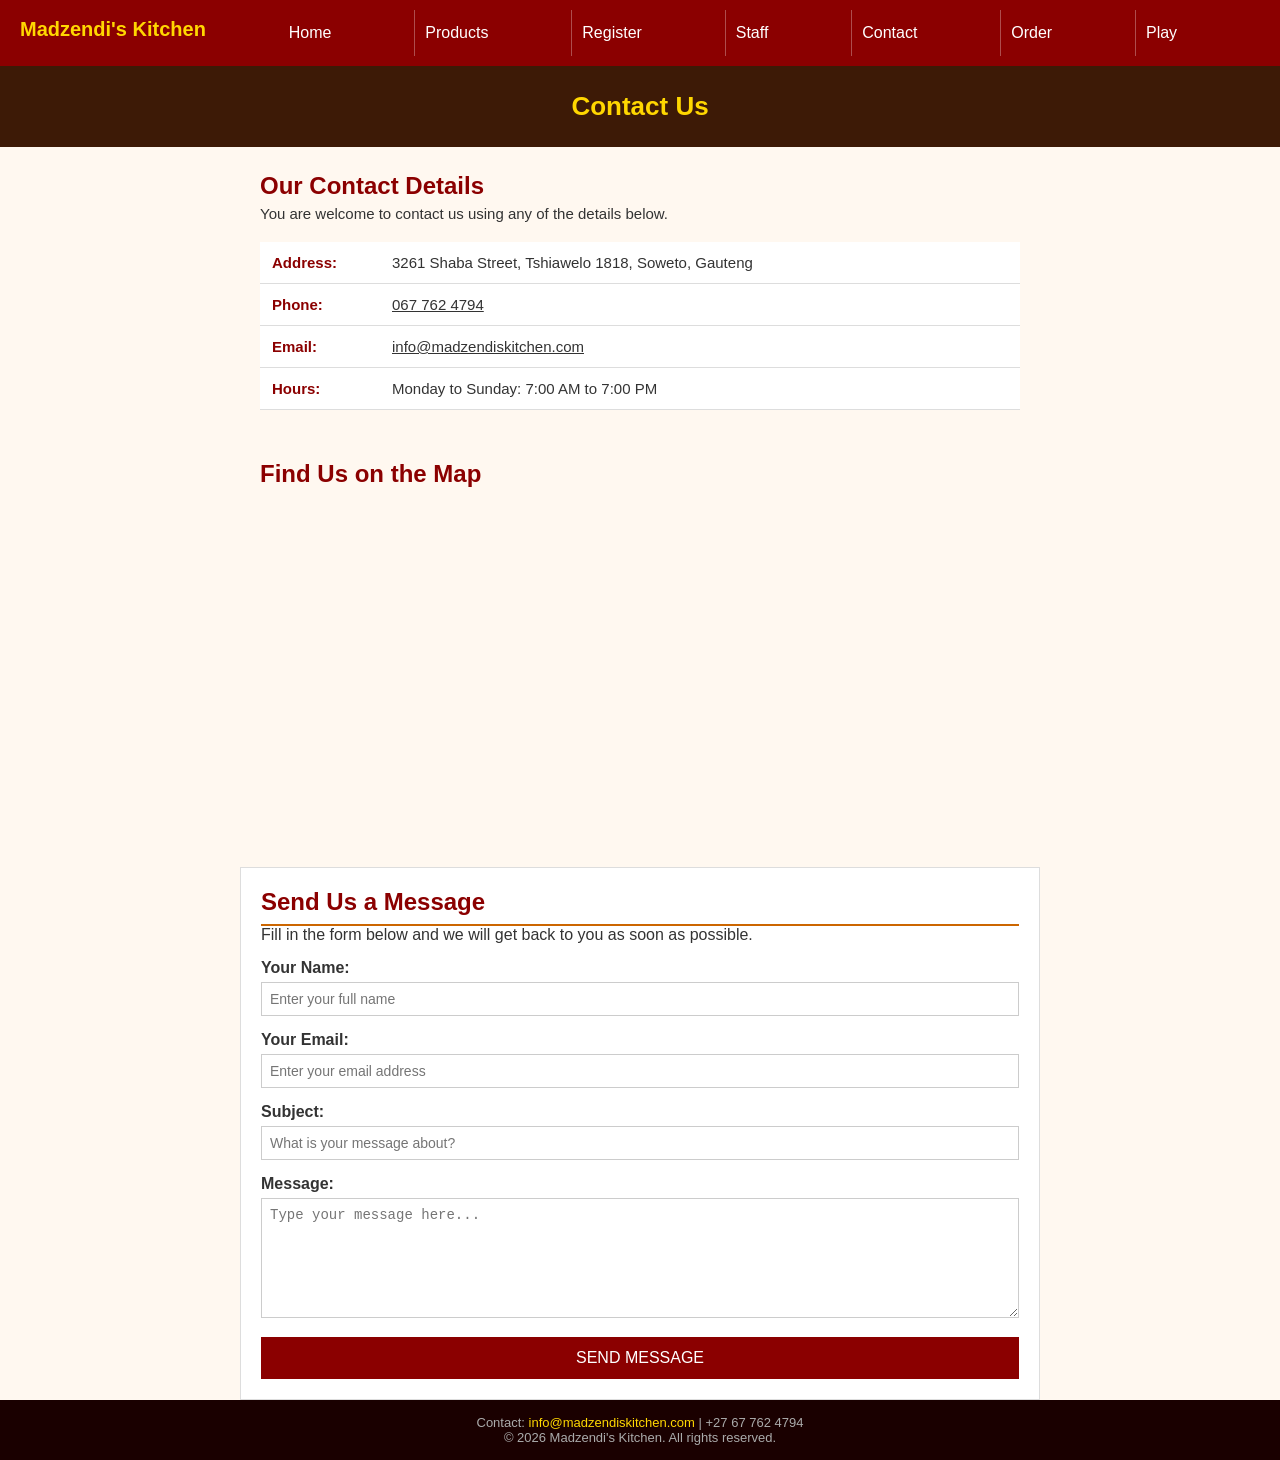
<file: contact.html>
<!DOCTYPE html>
<html lang="en">
<head>
  <meta charset="UTF-8" />
  <meta name="viewport" content="width=device-width, initial-scale=1.0" />
  <title>Contact - Madzendi's Kitchen</title>
  <link rel="icon" type="image/x-icon" href="favicon.ico" />
  <link rel="stylesheet" href="styles.css" />
</head>
<body>

<!-- ===== HEADER + NAVIGATION ===== -->
<header>
  <nav class="navbar">
    <span class="logo">Madzendi's Kitchen</span>
    <ul>
      <li><a href="index.html">Home</a></li>
      <li><a href="products.html">Products</a></li>
      <li><a href="registration.html">Register</a></li>
      <li><a href="staff.html">Staff</a></li>
      <li><a href="contact.html">Contact</a></li>
      <li><a href="order.html">Order</a></li>
      <li><a href="play.html">Play</a></li>
    </ul>
  </nav>
</header>

<!-- ===== PAGE HEADING ===== -->
<h1 class="page-heading">Contact Us</h1>

<!-- ===== MOBILE ESSENTIAL CONTENT =====
     A single tap-to-call heading for phone visitors, styled with the
     .mobile class and hidden again on tablet/desktop where the full
     contact details table below already does the job. -->
<div class="mobile-info mobile">
  <h3>In a Hurry?</h3>
  <h4><a href="tel:+27677624794">&#128222; Tap to Call 067 762 4794</a></h4>
</div>

<!-- ===== SECTION 1: CONTACT DETAILS ===== -->
<section class="contact-info">
  <h2>Our Contact Details</h2>
  <p>You are welcome to contact us using any of the details below.</p>

  <table class="details-table">
    <tr>
      <td>Address:</td>
      <td>3261 Shaba Street, Tshiawelo 1818, Soweto, Gauteng</td>
    </tr>
    <tr>
      <td>Phone:</td>
      <td><a href="tel:+27677624794">067 762 4794</a></td>
    </tr>
    <tr>
      <td>Email:</td>
      <td><a href="mailto:info@madzendiskitchen.com">info@madzendiskitchen.com</a></td>
    </tr>
    <tr>
      <td>Hours:</td>
      <td>Monday to Sunday: 7:00 AM to 7:00 PM</td>
    </tr>
  </table>
</section>

<!-- ===== SECTION 2: EMBEDDED MAP =====
     On mobile the map is styled to be full-width with a shorter
     height (see .map-section iframe in styles.css); the tablet media
     query restores its normal default width/height. -->
<section class="map-section">
  <h2>Find Us on the Map</h2>
  <iframe
    src="https://www.google.com/maps?q=Tshiawelo,Soweto,Gauteng&output=embed"
    loading="lazy"
    referrerpolicy="no-referrer-when-downgrade"
    title="Madzendi's Kitchen location">
  </iframe>
</section>

<!-- ===== SECTION 3: CONTACT FORM ===== -->
<section class="contact-form">
  <h2>Send Us a Message</h2>
  <p>Fill in the form below and we will get back to you as soon as possible.</p>

  <div id="contact-success">
    Thank you for your message! We will contact you shortly.
  </div>

  <form onsubmit="return sendMessage()">

    <label for="c-name">Your Name:</label>
    <input type="text" id="c-name" placeholder="Enter your full name" required />

    <label for="c-email">Your Email:</label>
    <input type="email" id="c-email" placeholder="Enter your email address" required />

    <label for="c-subject">Subject:</label>
    <input type="text" id="c-subject" placeholder="What is your message about?" required />

    <label for="c-message">Message:</label>
    <textarea id="c-message" placeholder="Type your message here..." required></textarea>

    <input type="submit" value="SEND MESSAGE" />
  </form>
</section>

<!-- ===== FOOTER ===== -->
<footer>
  <p>Contact: <a href="mailto:info@madzendiskitchen.com">info@madzendiskitchen.com</a> | +27 67 762 4794</p>
  <p>&copy; 2026 Madzendi's Kitchen. All rights reserved.</p>
</footer>

<script>
  function sendMessage() {
    document.getElementById("contact-success").style.display = "block";
    window.scrollTo(0, 0);
    return false;
  }
</script>

</body>
</html>
</file>
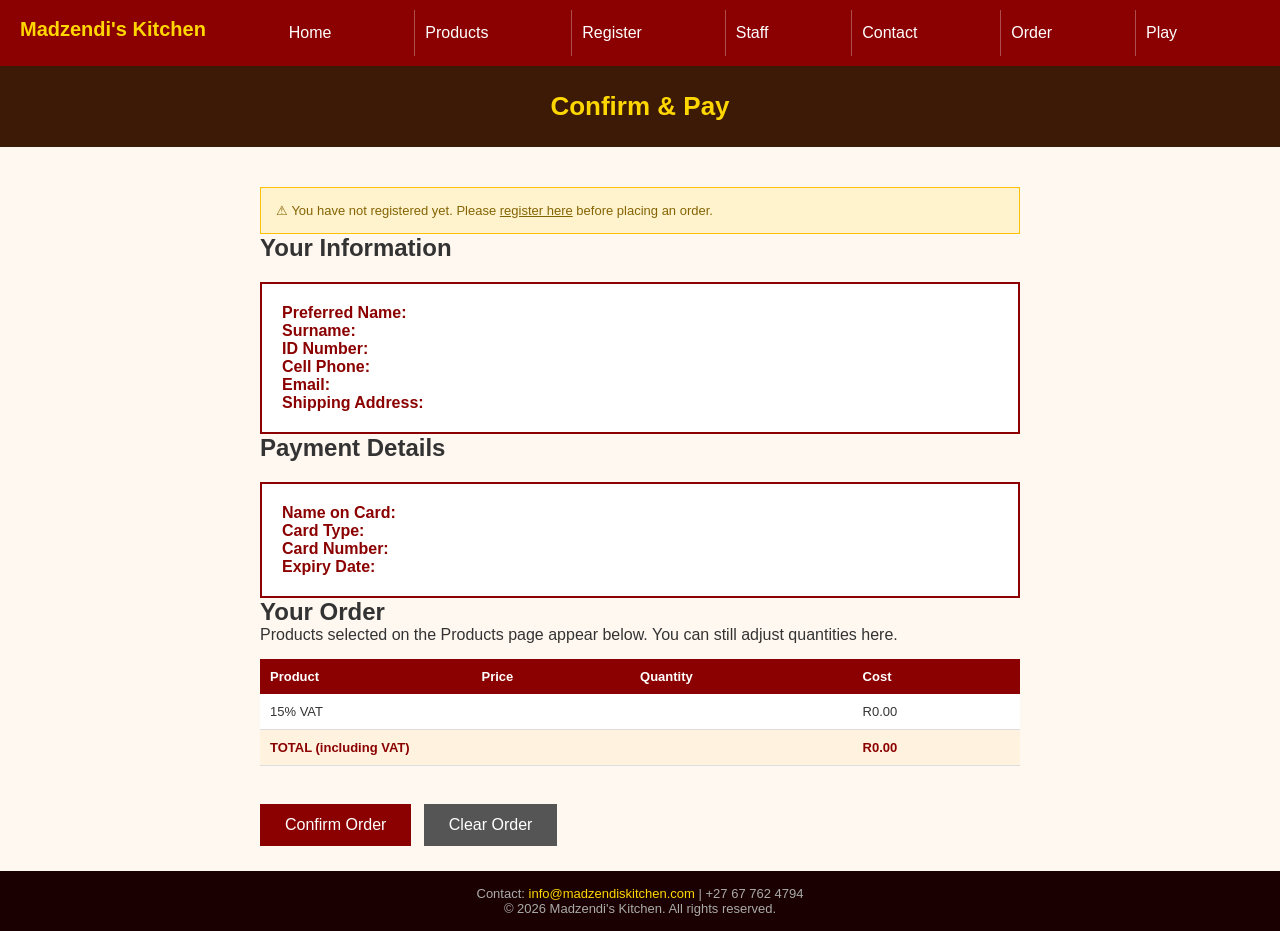
<file: order.html>
<!DOCTYPE html>
<html>
<head>
  <title>Order - Madzendi's Kitchen</title>
  <link rel="icon" type="image/x-icon" href="favicon.ico" />
  <meta http-equiv="refresh" content="0; url=orderConfirmation.html" />
</head>
<body>
  <p>Redirecting to order page... <a href="orderConfirmation.html">Click here if not redirected.</a></p>
</body>
</html>
</file>
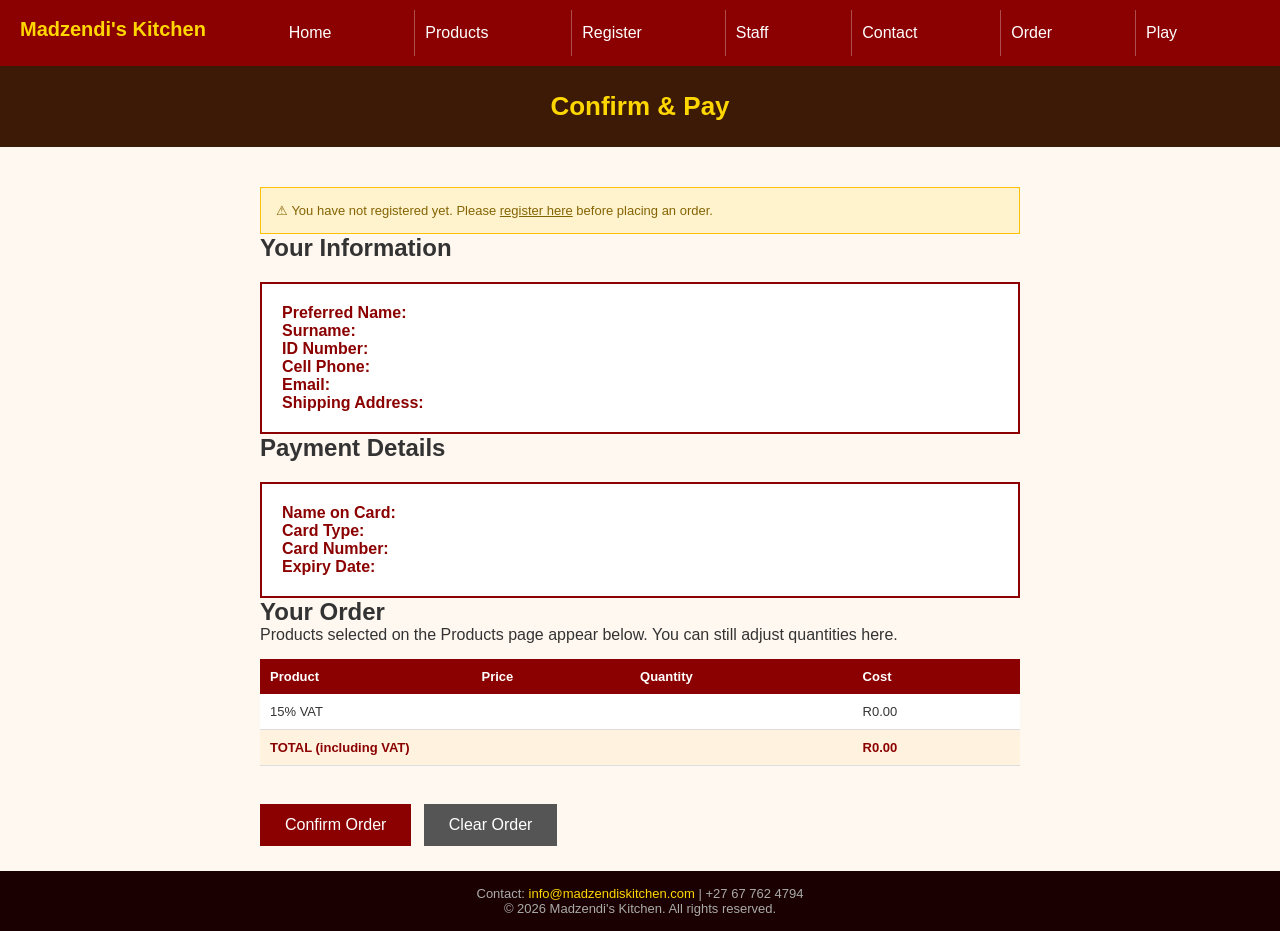
<file: orderConfirmation.html>
<!DOCTYPE html>
<html>
<head>
  <title>Order Confirmation - Madzendi's Kitchen</title>
  <meta charset="UTF-8" />
  <meta name="viewport" content="width=device-width, initial-scale=1.0" />
  <link rel="icon" type="image/x-icon" href="favicon.ico" />
  <link rel="stylesheet" href="styles.css" />
</head>
<body>

<header>
  <nav class="navbar">
    <span class="logo">Madzendi's Kitchen</span>
    <ul>
      <li><a href="index.html">Home</a></li>
      <li><a href="products.html">Products</a></li>
      <li><a href="registration.html">Register</a></li>
      <li><a href="staff.html">Staff</a></li>
      <li><a href="contact.html">Contact</a></li>
      <li><a href="order.html">Order</a></li>
      <li><a href="play.html">Play</a></li>
    </ul>
  </nav>
</header>

<!-- ===== PAGE HEADING ===== -->
<h1 class="page-heading">Confirm &amp; Pay</h1>

<div class="order-section">

  <!-- Warning shown if user skipped registration -->
  <div class="warning-box" id="no-reg-warning" style="display:none;">
    &#9888; You have not registered yet. Please <a href="registration.html">register here</a> before placing an order.
  </div>

  <!-- ===== YOUR INFORMATION (from query string) ===== -->
  <h2>Your Information</h2>
  <div class="info-box">
    <p><strong>Preferred Name:</strong> <span id="disp-username"></span></p>
    <p><strong>Surname:</strong> <span id="disp-lname"></span></p>
    <!-- ID number: only first 4 digits shown, remaining 9 replaced with *** -->
    <p><strong>ID Number:</strong> <span id="disp-idnum"></span></p>
    <p><strong>Cell Phone:</strong> <span id="disp-phone"></span></p>
    <p><strong>Email:</strong> <span id="disp-email"></span></p>
    <p><strong>Shipping Address:</strong> <span id="disp-addr"></span></p>
  </div>

  <!-- ===== PAYMENT DETAILS (from query string) ===== -->
  <h2>Payment Details</h2>
  <div class="info-box">
    <p><strong>Name on Card:</strong> <span id="disp-cardname"></span></p>
    <p><strong>Card Type:</strong> <span id="disp-cardtype"></span></p>
    <!-- Card number: only last 4 digits shown, rest replaced with *** -->
    <p><strong>Card Number:</strong> <span id="disp-cardnum"></span></p>
    <p><strong>Expiry Date:</strong> <span id="disp-expiry"></span></p>
  </div>

  <!-- ===== YOUR ORDER ===== -->
  <h2>Your Order</h2>
  <p>Products selected on the Products page appear below. You can still adjust quantities here.</p>

  <table id="order-table">
    <tr>
      <th>Product</th>
      <th>Price</th>
      <th>Quantity</th>
      <th>Cost</th>
    </tr>
    <tr data-id="beef" class="not-selected-row">
      <td>Beef Stew<span class="extra-note" style="display:none;">+ Extra Gravy (R5)</span></td>
      <td>R55.00</td>
      <td><input type="number" class="qty" data-price="55" data-extra="5" value="0" min="0" onchange="updateTotal()" /></td>
      <td class="item-cost">R0.00</td>
    </tr>
    <tr data-id="magwinya" class="not-selected-row">
      <td>Magwinya (Fat Cakes)<span class="extra-note" style="display:none;">+ Extra Sugar Dusting (R2)</span></td>
      <td>R5.00</td>
      <td><input type="number" class="qty" data-price="5" data-extra="2" value="0" min="0" onchange="updateTotal()" /></td>
      <td class="item-cost">R0.00</td>
    </tr>
    <tr data-id="kota" class="not-selected-row">
      <td>Kota<span class="extra-note" style="display:none;">+ Extra Filling (R10)</span></td>
      <td>R40.00</td>
      <td><input type="number" class="qty" data-price="40" data-extra="10" value="0" min="0" onchange="updateTotal()" /></td>
      <td class="item-cost">R0.00</td>
    </tr>
    <tr data-id="braai" class="not-selected-row">
      <td>Braai Meat Platter<span class="extra-note" style="display:none;">+ Extra Meat Portion (R30)</span></td>
      <td>R120.00</td>
      <td><input type="number" class="qty" data-price="120" data-extra="30" value="0" min="0" onchange="updateTotal()" /></td>
      <td class="item-cost">R0.00</td>
    </tr>
    <tr data-id="papwors" class="not-selected-row">
      <td>Pap and Wors<span class="extra-note" style="display:none;">+ Extra Wors (R15)</span></td>
      <td>R50.00</td>
      <td><input type="number" class="qty" data-price="50" data-extra="15" value="0" min="0" onchange="updateTotal()" /></td>
      <td class="item-cost">R0.00</td>
    </tr>
    <tr data-id="chips" class="not-selected-row">
      <td>Spicy Chips<span class="extra-note" style="display:none;">+ Extra Cheese Sauce (R8)</span></td>
      <td>R20.00</td>
      <td><input type="number" class="qty" data-price="20" data-extra="8" value="0" min="0" onchange="updateTotal()" /></td>
      <td class="item-cost">R0.00</td>
    </tr>
    <tr data-id="fish" class="not-selected-row">
      <td>Fried Fish<span class="extra-note" style="display:none;">+ Extra Lemon Butter Sauce (R5)</span></td>
      <td>R55.00</td>
      <td><input type="number" class="qty" data-price="55" data-extra="5" value="0" min="0" onchange="updateTotal()" /></td>
      <td class="item-cost">R0.00</td>
    </tr>
    <tr data-id="atchar" class="not-selected-row">
      <td>Atchar<span class="extra-note" style="display:none;">+ Extra Portion (R5)</span></td>
      <td>R10.00</td>
      <td><input type="number" class="qty" data-price="10" data-extra="5" value="0" min="0" onchange="updateTotal()" /></td>
      <td class="item-cost">R0.00</td>
    </tr>
    <tr>
      <td colspan="3">15% VAT</td>
      <td id="vat-amount">R0.00</td>
    </tr>
    <tr class="total-row">
      <td colspan="3"><strong>TOTAL (including VAT)</strong></td>
      <td id="grand-total"><strong>R0.00</strong></td>
    </tr>
  </table>

  <br />
  <button class="btn-confirm" onclick="confirmOrder()">Confirm Order</button>
  <button class="btn-clear"   onclick="clearOrder()">Clear Order</button>

</div>

<!-- ===== FOOTER ===== -->
<footer>
  <p>Contact: <a href="mailto:info@madzendiskitchen.com">info@madzendiskitchen.com</a> | +27 67 762 4794</p>
  <p>&copy; 2026 Madzendi's Kitchen. All rights reserved.</p>
</footer>

<!-- ===== JAVASCRIPT ===== -->
<script>

  // -------------------------------------------------------
  // LOAD EVERYTHING FROM THE QUERY STRING
  // Registration data and product selections both arrive here
  // as query string parameters (appended by registration.html
  // and, before that, products.html).
  // -------------------------------------------------------
  window.onload = function() {
    var queryParams = new URLSearchParams(window.location.search);
    var username = queryParams.get("un");

    // If no registration data found, show warning and stop
    if (!username) {
      document.getElementById("no-reg-warning").style.display = "block";
      return;
    }

    var lname    = queryParams.get("ln");
    var idnum    = queryParams.get("id");
    var phone    = queryParams.get("ph");
    var email    = queryParams.get("em");
    var addr1    = queryParams.get("a1");
    var addr2    = queryParams.get("a2");
    var city     = queryParams.get("ci");
    var province = queryParams.get("pr");
    var postal   = queryParams.get("po");
    var cardname = queryParams.get("cn");
    var cardtype = queryParams.get("ct");
    var cardnum  = queryParams.get("cnum");
    var expmonth = queryParams.get("exm");
    var expyear  = queryParams.get("exy");

    // Mask ID number: show only first 4 digits, replace rest with *
    var maskedId = "";
    if (idnum) {
      maskedId = idnum.substring(0, 4) + "*********";
    }

    // Mask card number: show only last 4 digits, replace rest with *
    var maskedCard = "";
    if (cardnum) {
      var cleanCard = cardnum.replace(/\s/g, "");
      maskedCard = "************" + cleanCard.slice(-4);
    }

    // Build full shipping address string
    var fullAddr = addr1 + ", " + addr2 + ", " + city + ", " + province + ", " + postal;

    // Populate the Your Information section
    document.getElementById("disp-username").innerText = username;
    document.getElementById("disp-lname").innerText    = lname;
    document.getElementById("disp-idnum").innerText    = maskedId;
    document.getElementById("disp-phone").innerText    = phone;
    document.getElementById("disp-email").innerText    = email;
    document.getElementById("disp-addr").innerText     = fullAddr;

    // Populate the Payment Details section
    document.getElementById("disp-cardname").innerText = cardname;
    document.getElementById("disp-cardtype").innerText = cardtype;
    document.getElementById("disp-cardnum").innerText  = maskedCard;
    document.getElementById("disp-expiry").innerText   = expmonth + "/" + expyear;

    // Seed the order table from the products selected on products.html
    var productsParam = queryParams.get("products");
    if (productsParam) {
      applyProductSelections(productsParam);
    }

    updateTotal();
  };


  // -------------------------------------------------------
  // APPLY PRODUCT SELECTIONS FROM THE QUERY STRING
  // productsParam looks like "beef:2:1,kota:1:0" — each entry
  // is productId:quantity:extraFlag. We find the matching row,
  // reveal it, set its quantity, and show the extra note if
  // the extra flag is set.
  // -------------------------------------------------------
  function applyProductSelections(productsParam) {
    var entries = productsParam.split(",");

    for (var i = 0; i < entries.length; i++) {
      var parts = entries[i].split(":");
      var productId = parts[0];
      var qty       = parseInt(parts[1]) || 0;
      var extraFlag = parts[2] === "1";

      var row = document.querySelector('tr[data-id="' + productId + '"]');
      if (!row) { continue; }

      // Reveal this row (rows start hidden until a selection matches them)
      row.classList.remove("not-selected-row");

      var qtyInput = row.querySelector(".qty");
      qtyInput.value = qty;

      if (extraFlag) {
        var extraNote = row.querySelector(".extra-note");
        extraNote.style.display = "inline";
      }
    }
  }


  // -------------------------------------------------------
  // UPDATE ORDER TOTAL when quantities change
  // Includes the flat extra cost for any row with its extra
  // note visible (extras are a one-time add-on per line, not
  // multiplied by quantity).
  // -------------------------------------------------------
  function updateTotal() {
    var rows     = document.querySelectorAll("#order-table tr[data-id]");
    var subtotal = 0;

    for (var i = 0; i < rows.length; i++) {
      var row       = rows[i];
      var qtyInput  = row.querySelector(".qty");
      var costCell  = row.querySelector(".item-cost");
      var qty       = parseInt(qtyInput.value) || 0;
      var price     = parseFloat(qtyInput.getAttribute("data-price"));
      var extraNote = row.querySelector(".extra-note");
      var extraCost = 0;

      if (extraNote.style.display === "inline" && qty > 0) {
        extraCost = parseFloat(qtyInput.getAttribute("data-extra"));
      }

      var cost = (qty * price) + extraCost;
      subtotal += cost;
      costCell.innerText = "R" + cost.toFixed(2);
    }

    var vat   = subtotal * 0.15;
    var total = subtotal + vat;

    document.getElementById("vat-amount").innerText  = "R" + vat.toFixed(2);
    document.getElementById("grand-total").innerHTML = "<strong>R" + total.toFixed(2) + "</strong>";

    return total;
  }


  // -------------------------------------------------------
  // CONFIRM ORDER
  // Builds a query string with the fields receipt.html needs
  // and navigates there, exactly as the brief describes:
  // "by appending data to a query string when the user clicks
  // on the Confirm Order button."
  // -------------------------------------------------------
  function confirmOrder() {
    var total = updateTotal();

    if (total === 0) {
      alert("Please add at least one item to your order.");
      return;
    }

    var queryParams = new URLSearchParams(window.location.search);

    var receiptParams = new URLSearchParams();
    receiptParams.set("un",    queryParams.get("un")    || "Guest");
    receiptParams.set("ln",    queryParams.get("ln")    || "");
    receiptParams.set("ph",    queryParams.get("ph")    || "N/A");
    receiptParams.set("em",    queryParams.get("em")    || "N/A");

    var addr1 = queryParams.get("a1") || "";
    var addr2 = queryParams.get("a2") || "";
    var city  = queryParams.get("ci") || "";
    receiptParams.set("addr", addr1 + ", " + addr2 + ", " + city);
    receiptParams.set("total", total.toFixed(2));

    window.location.href = "receipt.html?" + receiptParams.toString();
  }


  // -------------------------------------------------------
  // CLEAR ORDER - reset all quantities to 0 and hide extras
  // -------------------------------------------------------
  function clearOrder() {
    var rows = document.querySelectorAll("#order-table tr[data-id]");

    for (var i = 0; i < rows.length; i++) {
      var row       = rows[i];
      var qtyInput  = row.querySelector(".qty");
      var costCell  = row.querySelector(".item-cost");
      var extraNote = row.querySelector(".extra-note");

      qtyInput.value = 0;
      costCell.innerText = "R0.00";
      extraNote.style.display = "none";
      row.classList.add("not-selected-row");
    }

    document.getElementById("vat-amount").innerText  = "R0.00";
    document.getElementById("grand-total").innerHTML = "<strong>R0.00</strong>";
  }

</script>

</body>
</html>
</file>
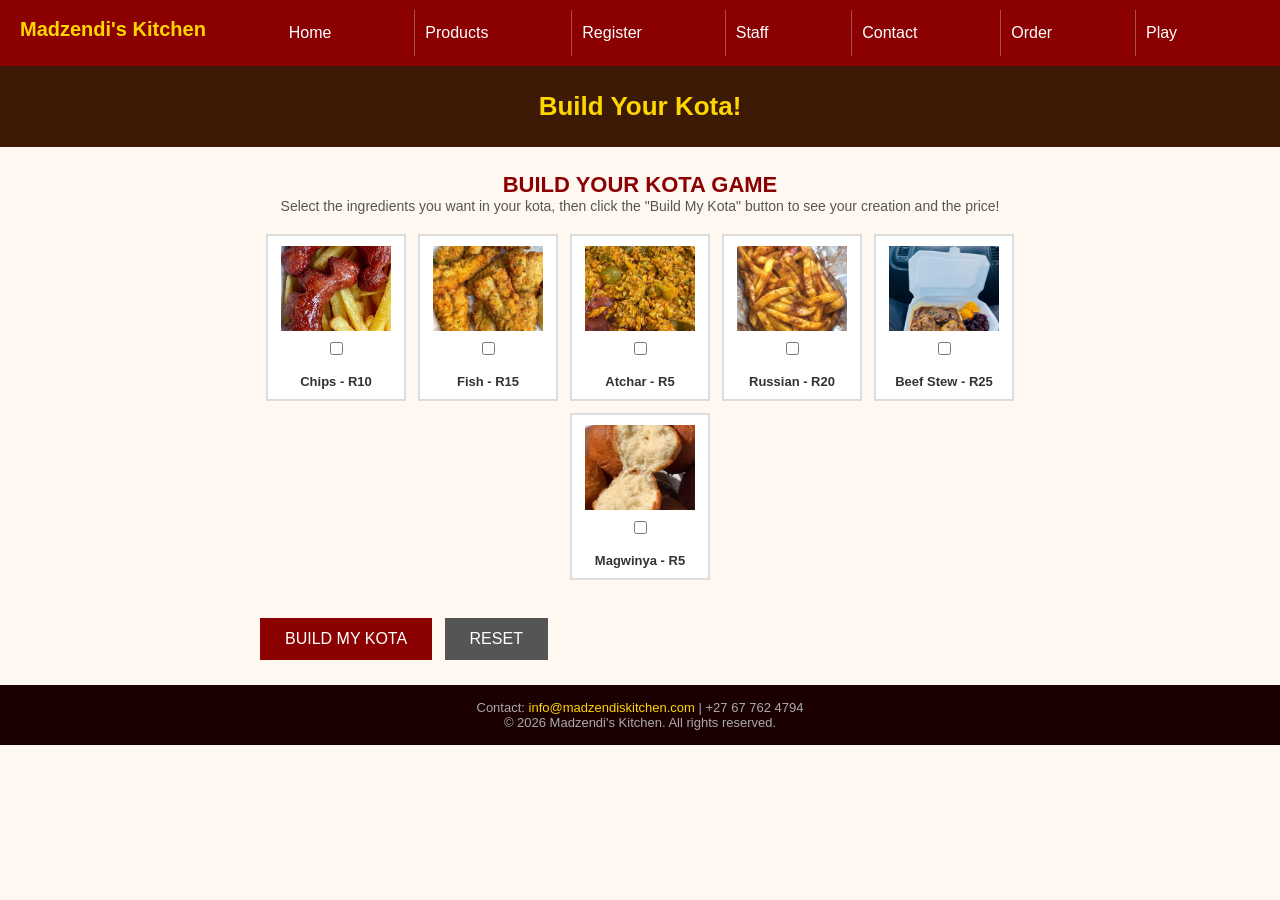
<file: play.html>
<!DOCTYPE html>
<html>
<head>
  <title>Play - Madzendi's Kitchen</title>
  <meta charset="UTF-8" />
  <meta name="viewport" content="width=device-width, initial-scale=1.0" />
  <link rel="icon" type="image/x-icon" href="favicon.ico" />
  <link rel="stylesheet" href="styles.css" />
</head>
<body>

<header>
  <nav class="navbar">
    <span class="logo">Madzendi's Kitchen</span>
    <ul>
      <li><a href="index.html">Home</a></li>
      <li><a href="products.html">Products</a></li>
      <li><a href="registration.html">Register</a></li>
      <li><a href="staff.html">Staff</a></li>
      <li><a href="contact.html">Contact</a></li>
      <li><a href="order.html">Order</a></li>
      <li><a href="play.html">Play</a></li>
    </ul>
  </nav>
</header>

<!-- Page heading -->
<h1 class="page-heading">Build Your Kota!</h1>

<!-- Game section -->
<div class="game-section">
  <h2>BUILD YOUR KOTA GAME</h2>
  <p>
    Select the ingredients you want in your kota, then click the
    "Build My Kota" button to see your creation and the price!
  </p>

  <!-- Ingredient checkboxes with images -->
  <div class="ingredients-grid">

    <div class="ingredient-box" id="box-chips" onclick="toggleIngredient('chips')">
      <img src="images/chips.jpg" alt="Chips" />
      <input type="checkbox" id="chips" value="10" />
      <label for="chips">Chips - R10</label>
    </div>

    <div class="ingredient-box" id="box-fish" onclick="toggleIngredient('fish')">
      <img src="images/fried_fish.jpg" alt="Fish" />
      <input type="checkbox" id="fish" value="15" />
      <label for="fish">Fish - R15</label>
    </div>

    <div class="ingredient-box" id="box-atchar" onclick="toggleIngredient('atchar')">
      <img src="images/atchar.jpg" alt="Atchar" />
      <input type="checkbox" id="atchar" value="5" />
      <label for="atchar">Atchar - R5</label>
    </div>

    <div class="ingredient-box" id="box-boerewors" onclick="toggleIngredient('boerewors')">
      <img src="images/boerewors_chips.jpg" alt="Russian / Boerewors" />
      <input type="checkbox" id="boerewors" value="20" />
      <label for="boerewors">Russian - R20</label>
    </div>

    <div class="ingredient-box" id="box-stew" onclick="toggleIngredient('stew')">
      <img src="images/beef_stew_box.jpg" alt="Beef Stew" />
      <input type="checkbox" id="stew" value="25" />
      <label for="stew">Beef Stew - R25</label>
    </div>

    <div class="ingredient-box" id="box-magwinya" onclick="toggleIngredient('magwinya')">
      <img src="images/magwinya.jpg" alt="Magwinya" />
      <input type="checkbox" id="magwinya" value="5" />
      <label for="magwinya">Magwinya - R5</label>
    </div>

  </div>

  <!-- Buttons -->
  <br />
  <button class="btn-build" onclick="buildKota()">BUILD MY KOTA</button>
  <button class="btn-reset" onclick="resetGame()">RESET</button>

  <!-- Kota preview (shown after clicking Build) -->
  <div class="kota-preview" id="kota-preview">
    <h3>YOUR KOTA PREVIEW</h3>
    <img src="images/kota.jpg" alt="Your Kota" />
    <p id="kota-ingredients-list"></p>
    <p class="price" id="kota-price"></p>
    <p>Visit us at 3261 Shaba St, Tshiawelo, Soweto to enjoy your kota!</p>
  </div>

</div>

<!-- Footer -->
<footer>
  <p>Contact: <a href="mailto:info@madzendiskitchen.com">info@madzendiskitchen.com</a> | +27 67 762 4794</p>
  <p>&copy; 2026 Madzendi's Kitchen. All rights reserved.</p>
</footer>

<script>

  // Toggle ingredient selected state when the box is clicked
  function toggleIngredient(id) {
    var checkbox = document.getElementById(id);
    var box = document.getElementById("box-" + id);

    // Flip the checkbox
    checkbox.checked = !checkbox.checked;

    // Highlight or un-highlight the box
    if (checkbox.checked) {
      box.classList.add("selected");
    } else {
      box.classList.remove("selected");
    }
  }

  // Build the kota and show the preview
  function buildKota() {
    var ingredients = [
      { id: "chips",      name: "Chips",           price: 10 },
      { id: "fish",       name: "Fish",             price: 15 },
      { id: "atchar",     name: "Atchar",           price: 5  },
      { id: "boerewors",  name: "Russian/Boerewors",price: 20 },
      { id: "stew",       name: "Beef Stew",        price: 25 },
      { id: "magwinya",   name: "Magwinya",         price: 5  }
    ];

    var selectedList = [];
    var totalPrice = 40; // Base kota price (the bread and polony)

    // Check which ingredients are selected
    for (var i = 0; i < ingredients.length; i++) {
      var checkbox = document.getElementById(ingredients[i].id);
      if (checkbox.checked) {
        selectedList.push(ingredients[i].name + " (+R" + ingredients[i].price + ")");
        totalPrice = totalPrice + ingredients[i].price;
      }
    }

    // If nothing selected, show a message
    if (selectedList.length === 0) {
      alert("Please select at least one ingredient for your kota!");
      return;
    }

    // Show the ingredients and price
    var listText = "Your kota includes: " + selectedList.join(", ");
    document.getElementById("kota-ingredients-list").innerText = listText;
    document.getElementById("kota-price").innerText = "Total Price: R" + totalPrice.toFixed(2);

    // Show the preview box
    document.getElementById("kota-preview").style.display = "block";

    // Scroll to the preview
    document.getElementById("kota-preview").scrollIntoView();
  }

  // Reset the game - untick all and hide preview
  function resetGame() {
    var ids = ["chips", "fish", "atchar", "boerewors", "stew", "magwinya"];

    for (var i = 0; i < ids.length; i++) {
      document.getElementById(ids[i]).checked = false;
      document.getElementById("box-" + ids[i]).classList.remove("selected");
    }

    document.getElementById("kota-preview").style.display = "none";
  }

</script>

</body>
</html>
</file>
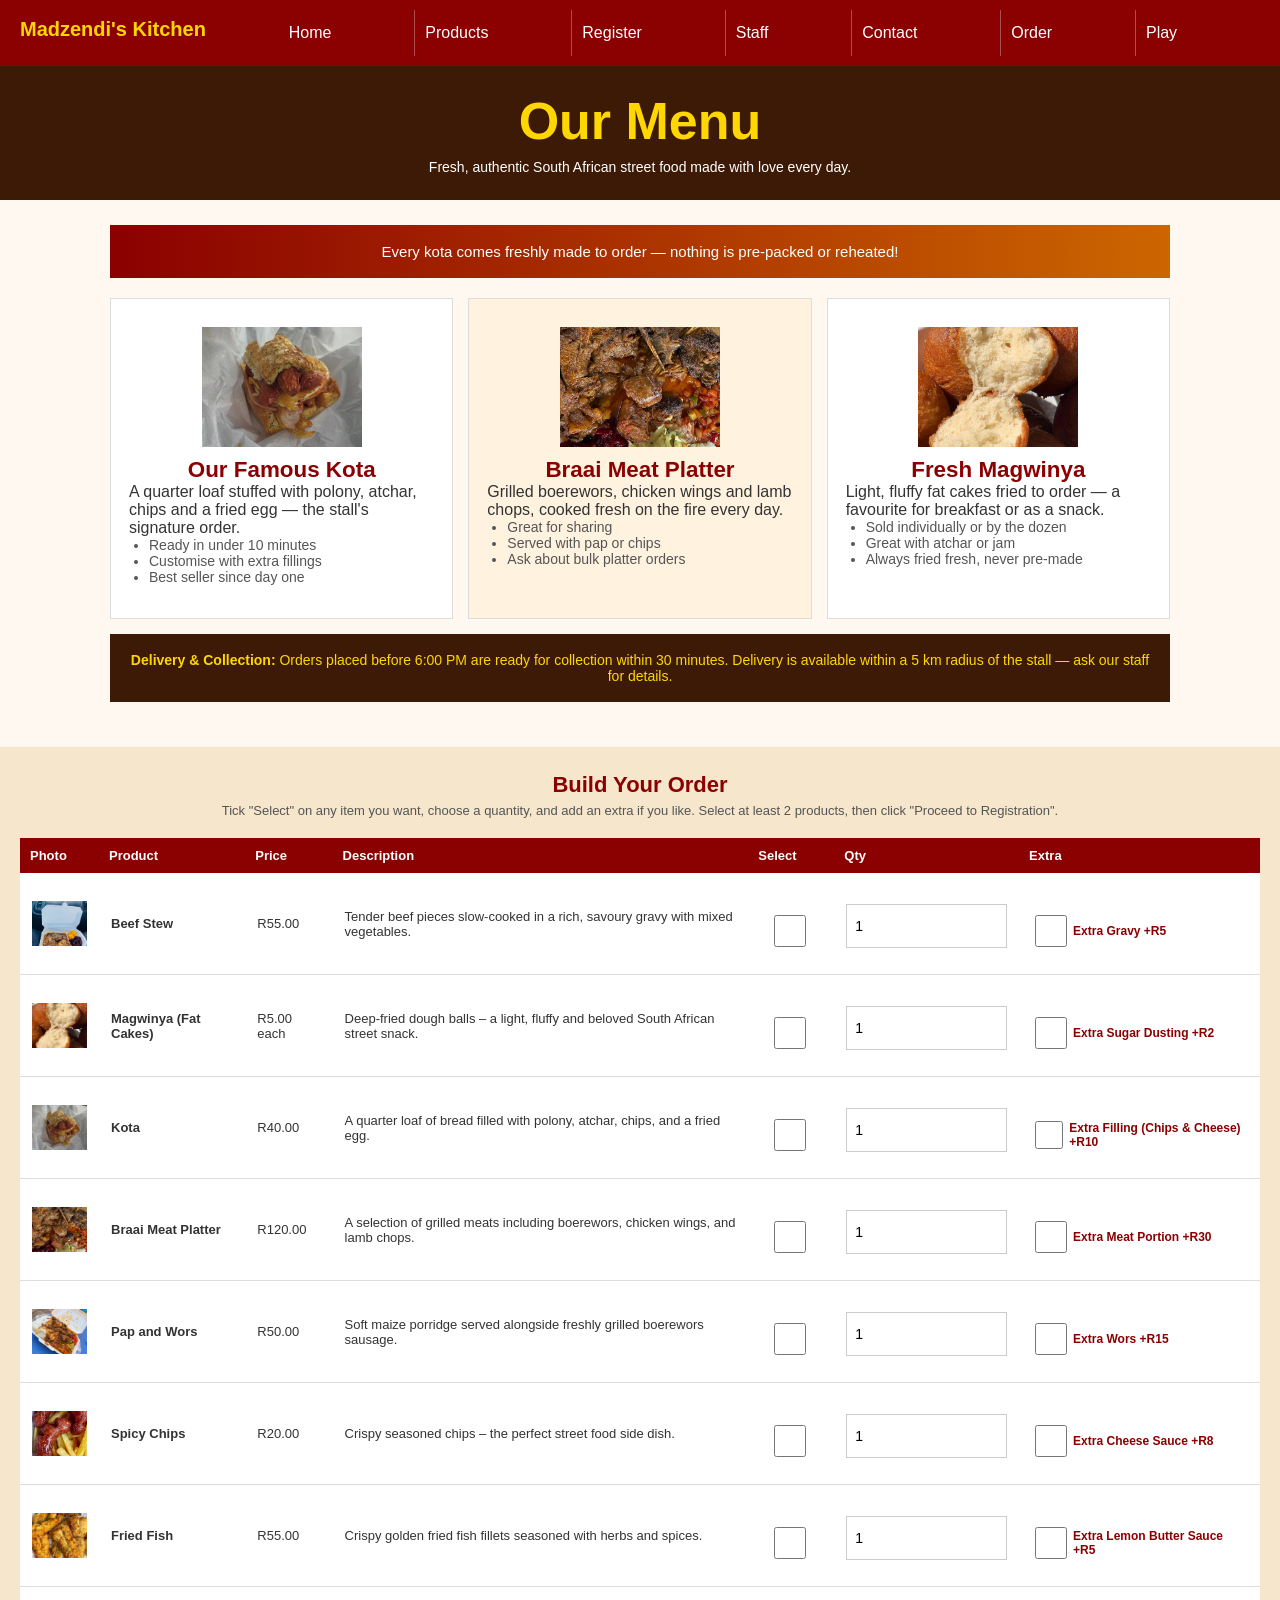
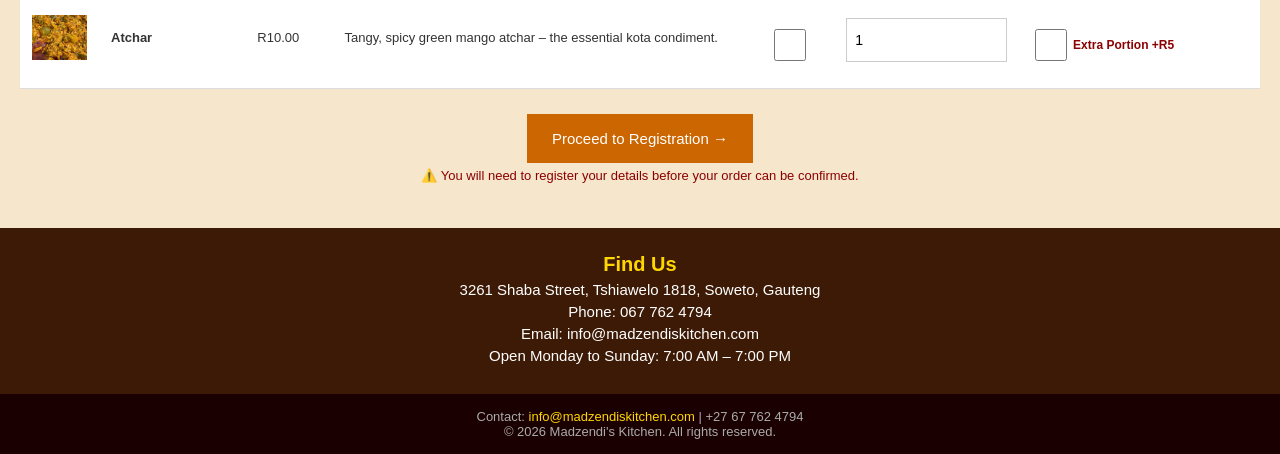
<file: products.html>
<!DOCTYPE html>
<html lang="en">
<head>
  <meta charset="UTF-8" />
  <meta name="viewport" content="width=device-width, initial-scale=1.0" />
  <title>Products – Madzendi's Kitchen</title>
  <link rel="icon" type="image/x-icon" href="favicon.ico" />
  <link rel="stylesheet" href="styles.css" />
</head>
<body>

<!-- ===== HEADER + NAVIGATION ===== -->
<header>
  <nav class="navbar">
    <span class="logo">Madzendi's Kitchen</span>
    <ul>
      <li><a href="index.html">Home</a></li>
      <li><a href="products.html">Products</a></li>
      <li><a href="registration.html">Register</a></li>
      <li><a href="staff.html">Staff</a></li>
      <li><a href="contact.html">Contact</a></li>
      <li><a href="order.html">Order</a></li>
      <li><a href="play.html">Play</a></li>
    </ul>
  </nav>
</header>

<!-- ===== PAGE HEADING ===== -->
<div class="page-heading">
  <h1>Our Menu</h1>
  <p>Fresh, authentic South African street food made with love every day.</p>
</div>

<!-- ===== MOBILE ESSENTIAL CONTENT =====
     A phone user browsing the menu gets a one-tap call button right at
     the top of the page, before they even scroll to the order table. -->
<div class="mobile-info mobile">
  <h3>Not sure what to order?</h3>
  <h4><a href="tel:+27677624794">&#128222; Call us on 067 762 4794</a></h4>
</div>

<!-- ===== MAIN CONTENT AREA =====
     class="grid" is used by the tablet/desktop media queries to lay the
     three article elements (and the aside beneath them) out in columns. -->
<main class="grid">

  <!-- Promo div - the id is targeted by the tablet-viewport linear gradient -->
  <div id="promo-banner">
    Every kota comes freshly made to order &mdash; nothing is pre-packed or reheated!
  </div>

  <div class="article-group">

    <!-- Article 1 -->
    <article>
      <img src="images/kota.jpg" alt="Kota" />
      <h3>Our Famous Kota</h3>
      <p>A quarter loaf stuffed with polony, atchar, chips and a fried egg — the stall's signature order.</p>
      <ul>
        <li>Ready in under 10 minutes</li>
        <li>Customise with extra fillings</li>
        <li>Best seller since day one</li>
      </ul>
    </article>

    <!-- Article 2: gets a background colour via the nth-of-type(2) rule -->
    <article>
      <img src="images/braai_meat.jpg" alt="Braai Meat Platter" />
      <h3>Braai Meat Platter</h3>
      <p>Grilled boerewors, chicken wings and lamb chops, cooked fresh on the fire every day.</p>
      <ul>
        <li>Great for sharing</li>
        <li>Served with pap or chips</li>
        <li>Ask about bulk platter orders</li>
      </ul>
    </article>

    <!-- Article 3 -->
    <article>
      <img src="images/magwinya.jpg" alt="Magwinya" />
      <h3>Fresh Magwinya</h3>
      <p>Light, fluffy fat cakes fried to order — a favourite for breakfast or as a snack.</p>
      <ul>
        <li>Sold individually or by the dozen</li>
        <li>Great with atchar or jam</li>
        <li>Always fried fresh, never pre-made</li>
      </ul>
    </article>

  </div>

  <!-- Aside: additional content below the three articles -->
  <aside>
    <strong>Delivery &amp; Collection:</strong> Orders placed before 6:00 PM are ready for
    collection within 30 minutes. Delivery is available within a 5&nbsp;km radius of the stall —
    ask our staff for details.
  </aside>

</main>

<!-- ===== MENU / SELECTION TABLE ===== -->
<div class="menu">
  <h2>Build Your Order</h2>
  <p class="instructions">
    Tick "Select" on any item you want, choose a quantity, and add an extra if you like.
    Select at least 2 products, then click "Proceed to Registration".
  </p>

  <table id="product-table">
    <tr>
      <th>Photo</th>
      <th>Product</th>
      <th>Price</th>
      <th>Description</th>
      <th>Select</th>
      <th>Qty</th>
      <th>Extra</th>
    </tr>

    <tbody>
    <tr data-id="beef" data-price="55" data-extra-name="Extra Gravy" data-extra-price="5">
      <td><img src="images/beef_stew_box.jpg" alt="Beef Stew" /></td>
      <td><strong>Beef Stew</strong></td>
      <td>R55.00</td>
      <td>Tender beef pieces slow-cooked in a rich, savoury gravy with mixed vegetables.</td>
      <td class="select-cell"><label class="select-label"><input type="checkbox" class="select-product" /></label></td>
      <td><input type="number" class="qty-input" value="1" min="1" /></td>
      <td><label class="extra-label"><input type="checkbox" class="extra-checkbox" /> Extra Gravy +R5</label></td>
    </tr>
    <tr data-id="magwinya" data-price="5" data-extra-name="Extra Sugar Dusting" data-extra-price="2">
      <td><img src="images/magwinya.jpg" alt="Magwinya" /></td>
      <td><strong>Magwinya (Fat Cakes)</strong></td>
      <td>R5.00 each</td>
      <td>Deep-fried dough balls – a light, fluffy and beloved South African street snack.</td>
      <td class="select-cell"><label class="select-label"><input type="checkbox" class="select-product" /></label></td>
      <td><input type="number" class="qty-input" value="1" min="1" /></td>
      <td><label class="extra-label"><input type="checkbox" class="extra-checkbox" /> Extra Sugar Dusting +R2</label></td>
    </tr>
    <tr data-id="kota" data-price="40" data-extra-name="Extra Filling (Chips &amp; Cheese)" data-extra-price="10">
      <td><img src="images/kota.jpg" alt="Kota" /></td>
      <td><strong>Kota</strong></td>
      <td>R40.00</td>
      <td>A quarter loaf of bread filled with polony, atchar, chips, and a fried egg.</td>
      <td class="select-cell"><label class="select-label"><input type="checkbox" class="select-product" /></label></td>
      <td><input type="number" class="qty-input" value="1" min="1" /></td>
      <td><label class="extra-label"><input type="checkbox" class="extra-checkbox" /> Extra Filling (Chips &amp; Cheese) +R10</label></td>
    </tr>
    <tr data-id="braai" data-price="120" data-extra-name="Extra Meat Portion" data-extra-price="30">
      <td><img src="images/braai_meat.jpg" alt="Braai Meat Platter" /></td>
      <td><strong>Braai Meat Platter</strong></td>
      <td>R120.00</td>
      <td>A selection of grilled meats including boerewors, chicken wings, and lamb chops.</td>
      <td class="select-cell"><label class="select-label"><input type="checkbox" class="select-product" /></label></td>
      <td><input type="number" class="qty-input" value="1" min="1" /></td>
      <td><label class="extra-label"><input type="checkbox" class="extra-checkbox" /> Extra Meat Portion +R30</label></td>
    </tr>
    <tr data-id="papwors" data-price="50" data-extra-name="Extra Wors" data-extra-price="15">
      <td><img src="images/pap_stew.jpg" alt="Pap and Wors" /></td>
      <td><strong>Pap and Wors</strong></td>
      <td>R50.00</td>
      <td>Soft maize porridge served alongside freshly grilled boerewors sausage.</td>
      <td class="select-cell"><label class="select-label"><input type="checkbox" class="select-product" /></label></td>
      <td><input type="number" class="qty-input" value="1" min="1" /></td>
      <td><label class="extra-label"><input type="checkbox" class="extra-checkbox" /> Extra Wors +R15</label></td>
    </tr>
    <tr data-id="chips" data-price="20" data-extra-name="Extra Cheese Sauce" data-extra-price="8">
      <td><img src="images/chips.jpg" alt="Chips" /></td>
      <td><strong>Spicy Chips</strong></td>
      <td>R20.00</td>
      <td>Crispy seasoned chips – the perfect street food side dish.</td>
      <td class="select-cell"><label class="select-label"><input type="checkbox" class="select-product" /></label></td>
      <td><input type="number" class="qty-input" value="1" min="1" /></td>
      <td><label class="extra-label"><input type="checkbox" class="extra-checkbox" /> Extra Cheese Sauce +R8</label></td>
    </tr>
    <tr data-id="fish" data-price="55" data-extra-name="Extra Lemon Butter Sauce" data-extra-price="5">
      <td><img src="images/fried_fish.jpg" alt="Fried Fish" /></td>
      <td><strong>Fried Fish</strong></td>
      <td>R55.00</td>
      <td>Crispy golden fried fish fillets seasoned with herbs and spices.</td>
      <td class="select-cell"><label class="select-label"><input type="checkbox" class="select-product" /></label></td>
      <td><input type="number" class="qty-input" value="1" min="1" /></td>
      <td><label class="extra-label"><input type="checkbox" class="extra-checkbox" /> Extra Lemon Butter Sauce +R5</label></td>
    </tr>
    <tr data-id="atchar" data-price="10" data-extra-name="Extra Portion" data-extra-price="5">
      <td><img src="images/atchar.jpg" alt="Atchar" /></td>
      <td><strong>Atchar</strong></td>
      <td>R10.00</td>
      <td>Tangy, spicy green mango atchar – the essential kota condiment.</td>
      <td class="select-cell"><label class="select-label"><input type="checkbox" class="select-product" /></label></td>
      <td><input type="number" class="qty-input" value="1" min="1" /></td>
      <td><label class="extra-label"><input type="checkbox" class="extra-checkbox" /> Extra Portion +R5</label></td>
    </tr>
    </tbody>
  </table>

  <button type="button" class="order-btn-form" onclick="proceedToRegistration()">Proceed to Registration &rarr;</button>
  <p style="text-align:center; color:#8B0000; font-size:13px; margin-bottom: 20px;">
    ⚠️ You will need to register your details before your order can be confirmed.
  </p>
</div>

<!-- ===== CONTACT STRIP ===== -->
<div class="contact-strip">
  <h3>Find Us</h3>
  <p>3261 Shaba Street, Tshiawelo 1818, Soweto, Gauteng</p>
  <p>Phone: 067 762 4794</p>
  <p>Email: info@madzendiskitchen.com</p>
  <p>Open Monday to Sunday: 7:00 AM – 7:00 PM</p>
</div>

<!-- ===== FOOTER ===== -->
<footer>
  <p>Contact: <a href="mailto:info@madzendiskitchen.com">info@madzendiskitchen.com</a> | +27 67 762 4794</p>
  <p>&copy; 2026 Madzendi's Kitchen. All rights reserved.</p>
</footer>

<!-- ===== JAVASCRIPT ===== -->
<script>

  // -------------------------------------------------------
  // PROCEED TO REGISTRATION
  // Reads every product row, finds the ones the user selected,
  // packs them into a compact string (id:qty:extraFlag), and
  // appends that string to the registration.html URL as a
  // query string so the data travels with the user to the
  // next page.
  // -------------------------------------------------------
  function proceedToRegistration() {
    var rows = document.querySelectorAll("#product-table tbody tr[data-id]");
    var selections = [];

    for (var i = 0; i < rows.length; i++) {
      var row = rows[i];
      var selectBox = row.querySelector(".select-product");

      if (selectBox.checked) {
        var qtyInput = row.querySelector(".qty-input");
        var qty = parseInt(qtyInput.value) || 1;
        if (qty < 1) { qty = 1; }

        var extraBox   = row.querySelector(".extra-checkbox");
        var extraFlag  = (extraBox && extraBox.checked) ? 1 : 0;
        var productId  = row.getAttribute("data-id");

        selections.push(productId + ":" + qty + ":" + extraFlag);
      }
    }

    if (selections.length < 2) {
      alert("Please select at least 2 products before proceeding.");
      return;
    }

    var productsString = selections.join(",");

    var params = new URLSearchParams();
    params.set("products", productsString);

    window.location.href = "registration.html?" + params.toString();
  }

</script>

</body>
</html>
</file>
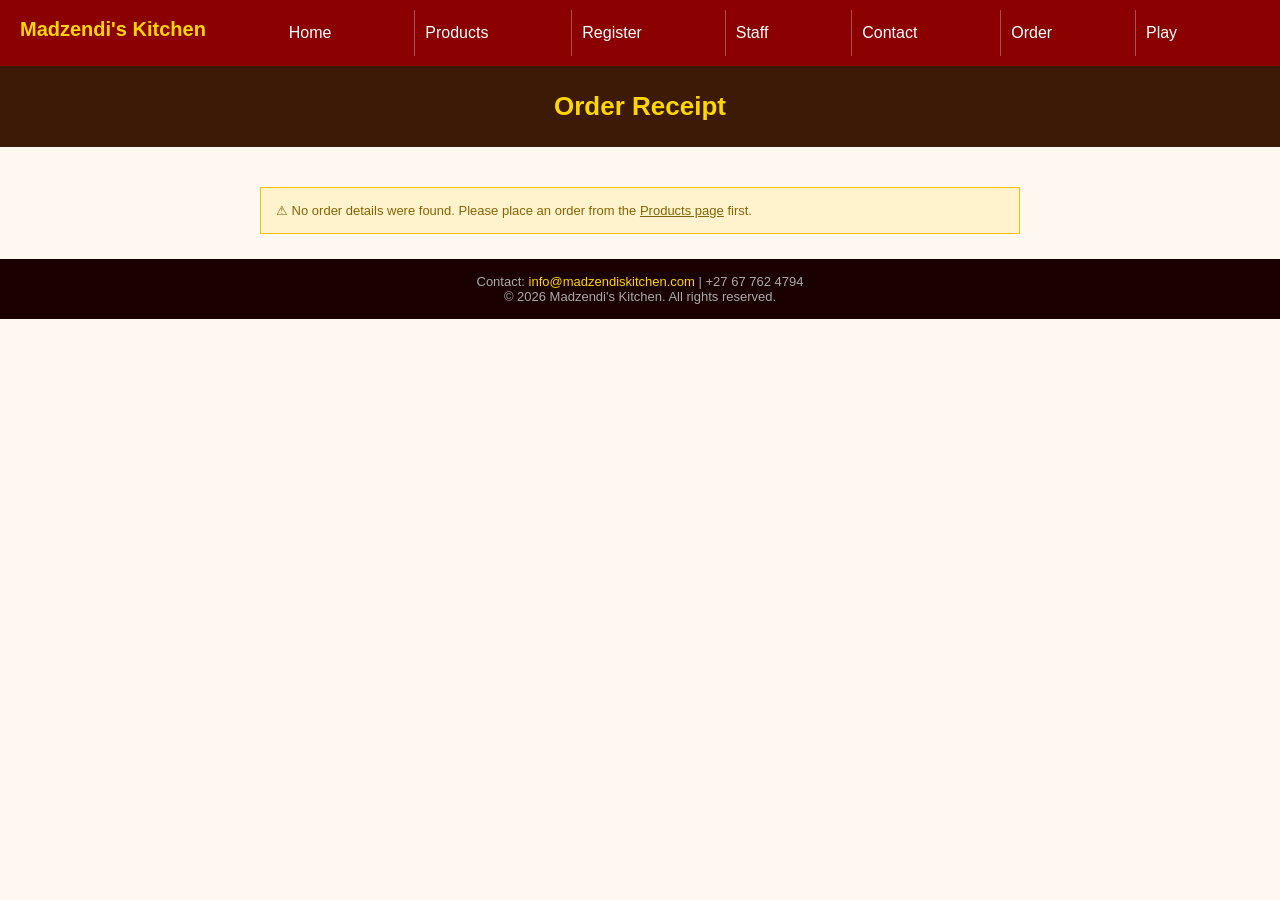
<file: receipt.html>
<!DOCTYPE html>
<html>
<head>
  <title>Receipt - Madzendi's Kitchen</title>
  <meta charset="UTF-8" />
  <meta name="viewport" content="width=device-width, initial-scale=1.0" />
  <link rel="icon" type="image/x-icon" href="favicon.ico" />
  <link rel="stylesheet" href="styles.css" />
</head>
<body>

<header>
  <nav class="navbar">
    <span class="logo">Madzendi's Kitchen</span>
    <ul>
      <li><a href="index.html">Home</a></li>
      <li><a href="products.html">Products</a></li>
      <li><a href="registration.html">Register</a></li>
      <li><a href="staff.html">Staff</a></li>
      <li><a href="contact.html">Contact</a></li>
      <li><a href="order.html">Order</a></li>
      <li><a href="play.html">Play</a></li>
    </ul>
  </nav>
</header>

<!-- ===== PAGE HEADING ===== -->
<h1 class="page-heading">Order Receipt</h1>

<div class="receipt-section">

  <!-- Shown if the page is opened without any order data -->
  <div class="warning-box" id="no-order-warning" style="display:none;">
    &#9888; No order details were found. Please place an order from the
    <a href="products.html">Products page</a> first.
  </div>

  <div id="receipt" style="display:none;">
    <h2>&#10003; Order Receipt</h2>
    <p><strong>Preferred Name:</strong> <span id="r-username"></span></p>
    <p><strong>Surname:</strong> <span id="r-lname"></span></p>
    <p><strong>Cell Phone:</strong> <span id="r-phone"></span></p>
    <p><strong>Email:</strong> <span id="r-email"></span></p>
    <p><strong>Shipping Address:</strong> <span id="r-addr"></span></p>
    <p><strong>Total Amount Due:</strong> <span id="r-total"></span></p>
    <br />
    <p>Your order will be ready for collection within 30 minutes.</p>
    <p class="thank-you">Thank you for shopping at Madzendi's Kitchen!</p>
    <a class="home-btn" href="index.html">Back to Home</a>
  </div>

</div>

<!-- ===== FOOTER ===== -->
<footer>
  <p>Contact: <a href="mailto:info@madzendiskitchen.com">info@madzendiskitchen.com</a> | +27 67 762 4794</p>
  <p>&copy; 2026 Madzendi's Kitchen. All rights reserved.</p>
</footer>

<!-- ===== JAVASCRIPT ===== -->
<script>

  // -------------------------------------------------------
  // LOAD RECEIPT DATA FROM THE QUERY STRING
  // orderConfirmation.html appends these fields to the URL
  // when the user clicks "Confirm Order".
  // -------------------------------------------------------
  window.onload = function () {
    var queryParams = new URLSearchParams(window.location.search);
    var total = queryParams.get("total");

    // If there's no total, the page was opened directly with no order data
    if (!total) {
      document.getElementById("no-order-warning").style.display = "block";
      return;
    }

    document.getElementById("r-username").innerText = queryParams.get("un")   || "Guest";
    document.getElementById("r-lname").innerText    = queryParams.get("ln")   || "";
    document.getElementById("r-phone").innerText     = queryParams.get("ph")   || "N/A";
    document.getElementById("r-email").innerText     = queryParams.get("em")   || "N/A";
    document.getElementById("r-addr").innerText      = queryParams.get("addr") || "N/A";
    document.getElementById("r-total").innerText     = "R" + total;

    document.getElementById("receipt").style.display = "block";
  };

</script>

</body>
</html>
</file>
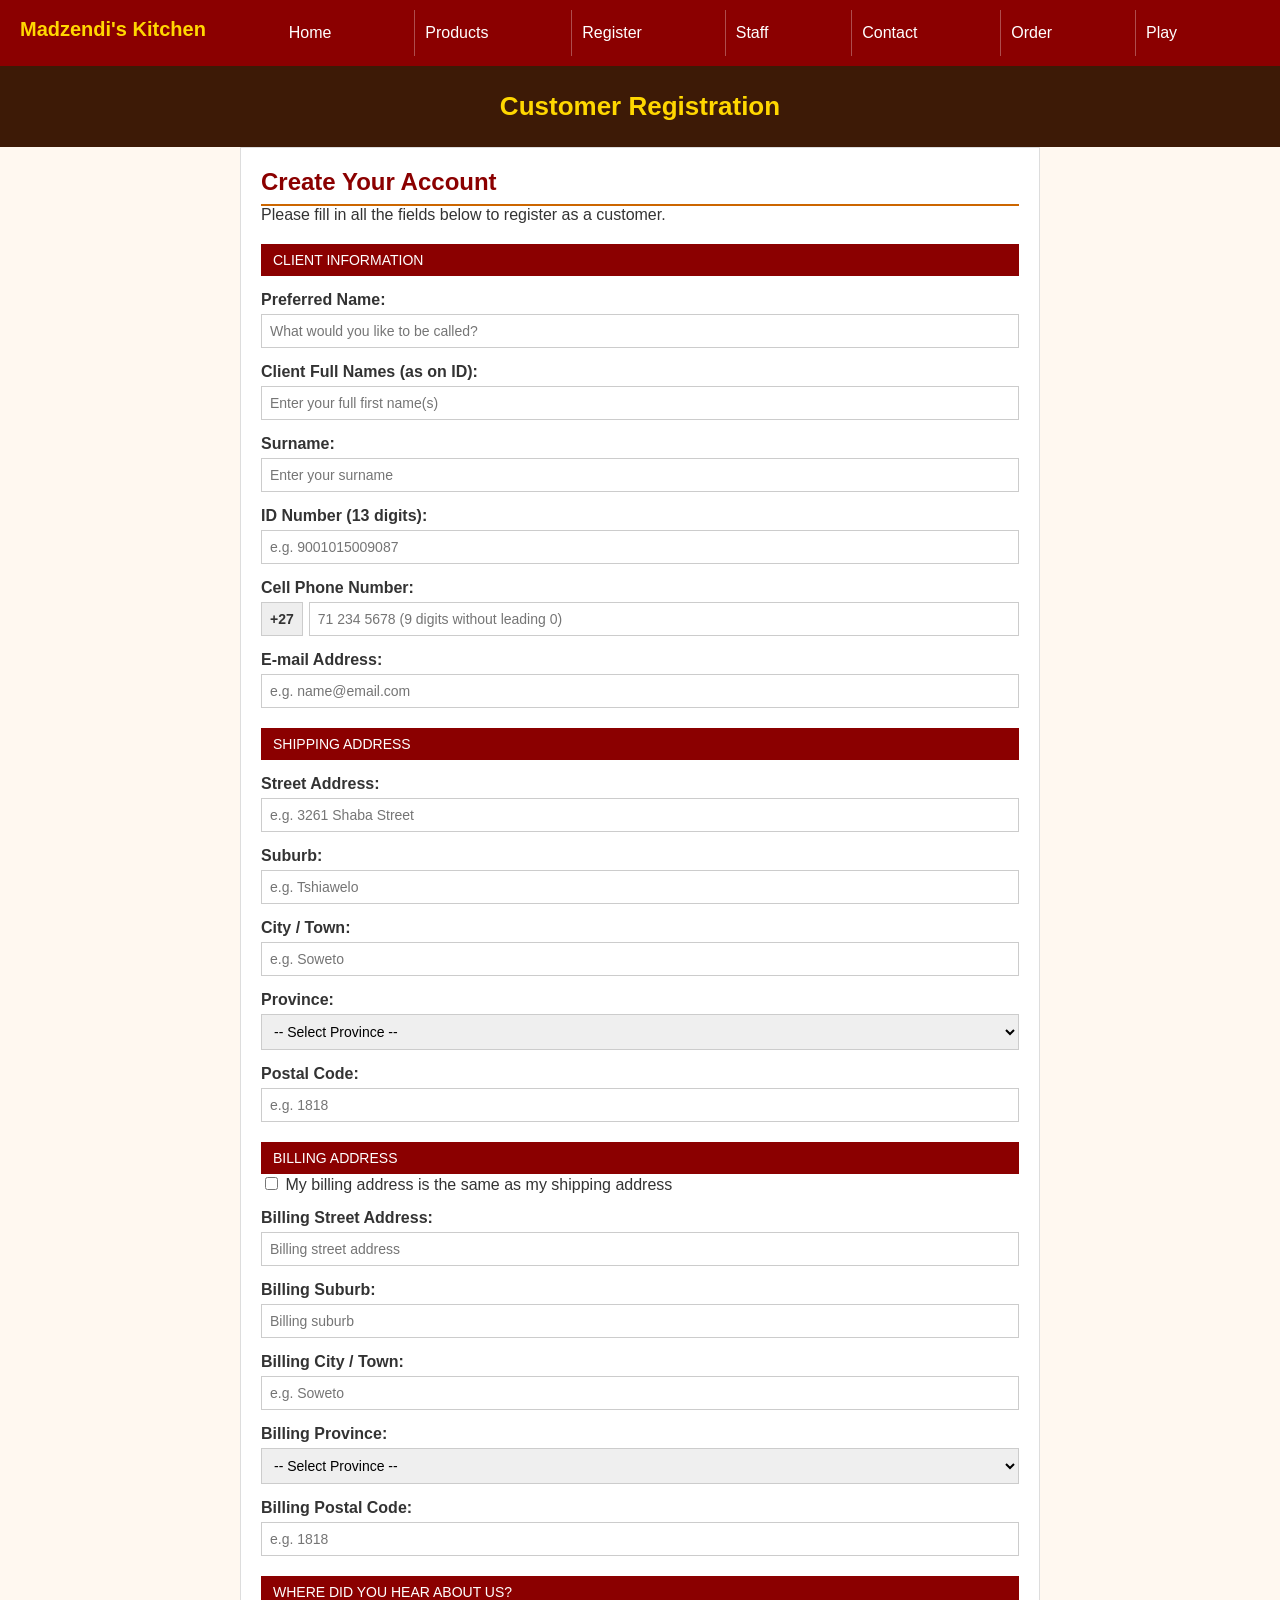
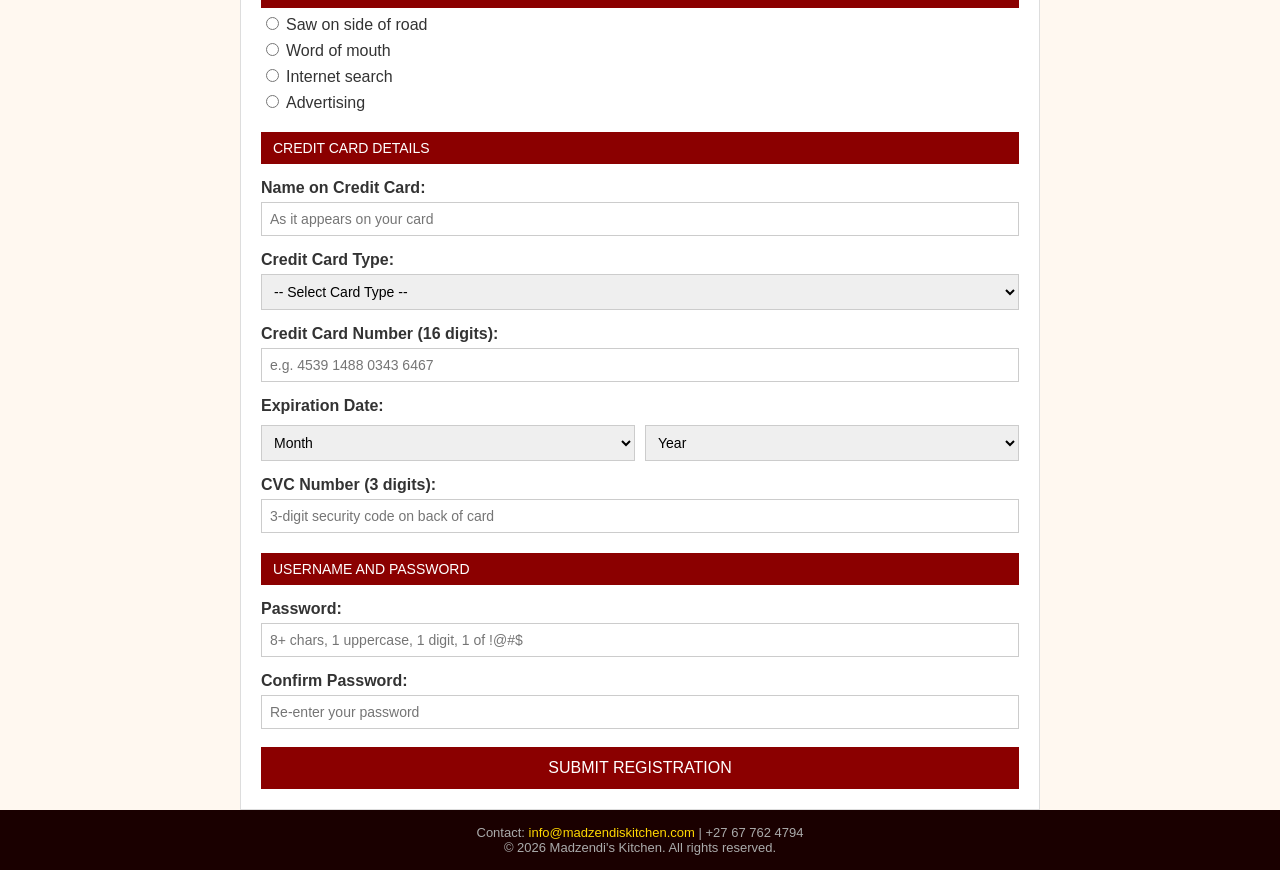
<file: registration.html>
<!DOCTYPE html>
<html>
<head>
  <title>Register - Madzendi's Kitchen</title>
  <meta charset="UTF-8" />
  <meta name="viewport" content="width=device-width, initial-scale=1.0" />
  <link rel="icon" type="image/x-icon" href="favicon.ico" />
  <link rel="stylesheet" href="styles.css" />
</head>
<body>

<header>
  <nav class="navbar">
    <span class="logo">Madzendi's Kitchen</span>
    <ul>
      <li><a href="index.html">Home</a></li>
      <li><a href="products.html">Products</a></li>
      <li><a href="registration.html">Register</a></li>
      <li><a href="staff.html">Staff</a></li>
      <li><a href="contact.html">Contact</a></li>
      <li><a href="order.html">Order</a></li>
      <li><a href="play.html">Play</a></li>
    </ul>
  </nav>
</header>

<!-- ===== PAGE HEADING ===== -->
<h1 class="page-heading">Customer Registration</h1>

<!-- ===== FORM CONTAINER ===== -->
<div class="form-container">
  <h2>Create Your Account</h2>
  <p>Please fill in all the fields below to register as a customer.</p>

  <!-- Success message shown after successful submission -->
  <div id="success-msg">
    <strong>Welcome to Madzendi's Kitchen!</strong><br />
    Your registration was successful. Taking you to the order page...<br /><br />
    <a href="orderConfirmation.html" id="success-link" style="background-color:#8B0000; color:white; padding:12px 28px; text-decoration:none; font-size:15px; display:inline-block;">
      Click here to Place Your Order &rarr;
    </a>
  </div>

  <form id="reg-form" onsubmit="return validateForm()">

    <!-- ===== CLIENT INFORMATION ===== -->
    <div class="section-title">CLIENT INFORMATION</div>

    <!-- Preferred Name -->
    <label for="username">Preferred Name:</label>
    <input type="text" id="username" name="username" placeholder="What would you like to be called?" />
    <span class="error" id="username-error"></span>

    <!-- Full Names as on ID -->
    <label for="fname">Client Full Names (as on ID):</label>
    <input type="text" id="fname" name="fname" placeholder="Enter your full first name(s)" />
    <span class="error" id="fname-error"></span>

    <!-- Surname -->
    <label for="lname">Surname:</label>
    <input type="text" id="lname" name="lname" placeholder="Enter your surname" />
    <span class="error" id="lname-error"></span>

    <!-- ID Number -->
    <label for="idnum">ID Number (13 digits):</label>
    <input type="text" id="idnum" name="idnum" placeholder="e.g. 9001015009087" maxlength="13" />
    <span class="error" id="idnum-error"></span>

    <!-- Cell Phone - +27 prefix auto-shows -->
    <label for="phone">Cell Phone Number:</label>
    <div class="phone-row">
      <div class="phone-prefix">+27</div>
      <input type="tel" id="phone" name="phone" placeholder="71 234 5678 (9 digits without leading 0)" maxlength="12" />
    </div>
    <span class="error" id="phone-error"></span>

    <!-- Email -->
    <label for="email">E-mail Address:</label>
    <input type="email" id="email" name="email" placeholder="e.g. name@email.com" />
    <span class="error" id="email-error"></span>

    <!-- ===== SHIPPING ADDRESS ===== -->
    <div class="section-title">SHIPPING ADDRESS</div>

    <label for="addr1">Street Address:</label>
    <input type="text" id="addr1" name="addr1" placeholder="e.g. 3261 Shaba Street" />
    <span class="error" id="addr1-error"></span>

    <label for="addr2">Suburb:</label>
    <input type="text" id="addr2" name="addr2" placeholder="e.g. Tshiawelo" />
    <span class="error" id="addr2-error"></span>

    <label for="city">City / Town:</label>
    <input type="text" id="city" name="city" placeholder="e.g. Soweto" />
    <span class="error" id="city-error"></span>

    <label for="province">Province:</label>
    <select id="province" name="province">
      <option value="">-- Select Province --</option>
      <option value="Gauteng">Gauteng</option>
      <option value="Western Cape">Western Cape</option>
      <option value="KwaZulu-Natal">KwaZulu-Natal</option>
      <option value="Eastern Cape">Eastern Cape</option>
      <option value="Limpopo">Limpopo</option>
      <option value="Mpumalanga">Mpumalanga</option>
      <option value="North West">North West</option>
      <option value="Northern Cape">Northern Cape</option>
      <option value="Free State">Free State</option>
    </select>
    <span class="error" id="province-error"></span>

    <label for="postal">Postal Code:</label>
    <input type="text" id="postal" name="postal" placeholder="e.g. 1818" maxlength="4" />
    <span class="error" id="postal-error"></span>

    <!-- ===== BILLING ADDRESS ===== -->
    <div class="section-title">BILLING ADDRESS</div>

    <!-- Checkbox to copy shipping address to billing address -->
    <p>
      <input type="checkbox" id="copy-address" onclick="copyAddress()" />
      <label for="copy-address" style="display:inline; font-weight:normal;">
        My billing address is the same as my shipping address
      </label>
    </p>

    <label for="bill-addr1">Billing Street Address:</label>
    <input type="text" id="bill-addr1" name="bill-addr1" placeholder="Billing street address" />
    <span class="error" id="bill-addr1-error"></span>

    <label for="bill-addr2">Billing Suburb:</label>
    <input type="text" id="bill-addr2" name="bill-addr2" placeholder="Billing suburb" />

    <label for="bill-city">Billing City / Town:</label>
    <input type="text" id="bill-city" name="bill-city" placeholder="e.g. Soweto" />
    <span class="error" id="bill-city-error"></span>

    <label for="bill-province">Billing Province:</label>
    <select id="bill-province" name="bill-province">
      <option value="">-- Select Province --</option>
      <option value="Gauteng">Gauteng</option>
      <option value="Western Cape">Western Cape</option>
      <option value="KwaZulu-Natal">KwaZulu-Natal</option>
      <option value="Eastern Cape">Eastern Cape</option>
      <option value="Limpopo">Limpopo</option>
      <option value="Mpumalanga">Mpumalanga</option>
      <option value="North West">North West</option>
      <option value="Northern Cape">Northern Cape</option>
      <option value="Free State">Free State</option>
    </select>

    <label for="bill-postal">Billing Postal Code:</label>
    <input type="text" id="bill-postal" name="bill-postal" placeholder="e.g. 1818" maxlength="4" />
    <span class="error" id="bill-postal-error"></span>

    <!-- ===== WHERE DID YOU HEAR ABOUT US ===== -->
    <div class="section-title">WHERE DID YOU HEAR ABOUT US?</div>

    <div class="radio-group">
      <div><input type="radio" name="heard" id="heard-road" value="Saw on side of road" /><label for="heard-road">Saw on side of road</label></div>
      <div><input type="radio" name="heard" id="heard-mouth" value="Word of mouth" /><label for="heard-mouth">Word of mouth</label></div>
      <div><input type="radio" name="heard" id="heard-internet" value="Internet search" /><label for="heard-internet">Internet search</label></div>
      <div><input type="radio" name="heard" id="heard-advert" value="Advertising" /><label for="heard-advert">Advertising</label></div>
    </div>
    <span class="error" id="heard-error"></span>

    <!-- ===== CREDIT CARD DETAILS ===== -->
    <div class="section-title">CREDIT CARD DETAILS</div>

    <label for="card-name">Name on Credit Card:</label>
    <input type="text" id="card-name" name="card-name" placeholder="As it appears on your card" />
    <span class="error" id="card-name-error"></span>

    <label for="card-type">Credit Card Type:</label>
    <select id="card-type" name="card-type">
      <option value="">-- Select Card Type --</option>
      <option value="Visa">Visa</option>
      <option value="Mastercard">Mastercard</option>
      <option value="American Express">American Express</option>
    </select>
    <span class="error" id="card-type-error"></span>

    <label for="card-number">Credit Card Number (16 digits):</label>
    <input type="text" id="card-number" name="card-number" placeholder="e.g. 4539 1488 0343 6467" maxlength="19" />
    <span class="error" id="card-number-error"></span>

    <!-- Expiration Month and Year dropdowns -->
    <label>Expiration Date:</label>
    <div class="expiry-row">
      <select id="exp-month" name="exp-month">
        <option value="">Month</option>
        <option value="01">January</option>
        <option value="02">February</option>
        <option value="03">March</option>
        <option value="04">April</option>
        <option value="05">May</option>
        <option value="06">June</option>
        <option value="07">July</option>
        <option value="08">August</option>
        <option value="09">September</option>
        <option value="10">October</option>
        <option value="11">November</option>
        <option value="12">December</option>
      </select>
      <select id="exp-year" name="exp-year">
        <option value="">Year</option>
        <option value="2025">2025</option>
        <option value="2026">2026</option>
        <option value="2027">2027</option>
        <option value="2028">2028</option>
        <option value="2029">2029</option>
        <option value="2030">2030</option>
      </select>
    </div>
    <span class="error" id="exp-error"></span>

    <!-- CVC Number -->
    <label for="cvc">CVC Number (3 digits):</label>
    <input type="text" id="cvc" name="cvc" placeholder="3-digit security code on back of card" maxlength="4" />
    <span class="error" id="cvc-error"></span>

    <!-- ===== USERNAME AND PASSWORD ===== -->
    <div class="section-title">USERNAME AND PASSWORD</div>

    <label for="password">Password:</label>
    <input type="password" id="password" name="password" placeholder="8+ chars, 1 uppercase, 1 digit, 1 of !@#$" />
    <span class="error" id="password-error"></span>

    <label for="confirm-password">Confirm Password:</label>
    <input type="password" id="confirm-password" name="confirm-password" placeholder="Re-enter your password" />
    <span class="error" id="confirm-password-error"></span>

    <!-- Submit button -->
    <input type="submit" value="SUBMIT REGISTRATION" />

  </form>
</div>

<!-- ===== FOOTER ===== -->
<footer>
  <p>Contact: <a href="mailto:info@madzendiskitchen.com">info@madzendiskitchen.com</a> | +27 67 762 4794</p>
  <p>&copy; 2026 Madzendi's Kitchen. All rights reserved.</p>
</footer>

<!-- ===== JAVASCRIPT ===== -->
<script>

  // -------------------------------------------------------
  // CAPTURE PRODUCT SELECTIONS PASSED IN FROM products.html
  // These arrive as a query string, e.g. registration.html?products=beef:2:1,kota:1:0
  // We hold on to the raw string so it can be forwarded again
  // to orderConfirmation.html once registration is complete.
  // -------------------------------------------------------
  var incomingProducts = "";
  (function captureIncomingProducts() {
    var queryParams = new URLSearchParams(window.location.search);
    incomingProducts = queryParams.get("products") || "";
  })();


  // -------------------------------------------------------
  // COPY SHIPPING ADDRESS TO BILLING ADDRESS (Hands-on-project 6-3)
  // Runs when the checkbox is ticked or unticked
  // -------------------------------------------------------
  function copyAddress() {
    var checkbox = document.getElementById("copy-address");

    if (checkbox.checked) {
      // Checkbox ticked - copy all shipping fields to billing fields
      document.getElementById("bill-addr1").value    = document.getElementById("addr1").value;
      document.getElementById("bill-addr2").value    = document.getElementById("addr2").value;
      document.getElementById("bill-city").value     = document.getElementById("city").value;
      document.getElementById("bill-postal").value   = document.getElementById("postal").value;
      document.getElementById("bill-province").value = document.getElementById("province").value;

      // Make billing fields read-only while checkbox is ticked
      document.getElementById("bill-addr1").readOnly   = true;
      document.getElementById("bill-addr2").readOnly   = true;
      document.getElementById("bill-city").readOnly    = true;
      document.getElementById("bill-postal").readOnly  = true;

    } else {
      // Checkbox unticked - clear all billing fields
      document.getElementById("bill-addr1").value    = "";
      document.getElementById("bill-addr2").value    = "";
      document.getElementById("bill-city").value     = "";
      document.getElementById("bill-postal").value   = "";
      document.getElementById("bill-province").value = "";

      // Make billing fields editable again
      document.getElementById("bill-addr1").readOnly   = false;
      document.getElementById("bill-addr2").readOnly   = false;
      document.getElementById("bill-city").readOnly    = false;
      document.getElementById("bill-postal").readOnly  = false;
    }
  }


  // -------------------------------------------------------
  // LUHN ALGORITHM - validates a credit card number
  // Standard formula used by banks worldwide
  // -------------------------------------------------------
  function luhnCheck(cardNumber) {
    // Remove all spaces from the card number before checking
    var number  = cardNumber.replace(/\s/g, "");
    var total   = 0;
    var isEven  = false;

    // Loop through each digit from right to left
    for (var i = number.length - 1; i >= 0; i--) {
      var digit = parseInt(number[i]);

      if (isEven) {
        digit = digit * 2;
        if (digit > 9) { digit = digit - 9; }
      }

      total  = total + digit;
      isEven = !isEven;
    }

    // If total divides evenly by 10 the card number is valid
    return (total % 10 === 0);
  }


  // -------------------------------------------------------
  // SA ID CHECKSUM - validates a South African ID number
  // Uses the Luhn-based checksum used by the SA government
  // -------------------------------------------------------
  function saIdChecksumValid(idNumber) {
    var total     = 0;
    var alternate = false;

    // Loop through digits from right to left
    for (var i = idNumber.length - 1; i >= 0; i--) {
      var digit = parseInt(idNumber[i]);

      if (alternate) {
        digit = digit * 2;
        if (digit > 9) { digit = digit - 9; }
      }

      total    += digit;
      alternate = !alternate;
    }

    // Valid if total is divisible by 10
    return (total % 10 === 0);
  }


  // -------------------------------------------------------
  // FORM VALIDATION - runs when the form is submitted
  // Each field has its own custom validation message
  // -------------------------------------------------------
  function validateForm() {
    var isValid = true;

    // Clear all previous error messages before re-validating
    var errors = document.querySelectorAll(".error");
    for (var i = 0; i < errors.length; i++) {
      errors[i].innerText = "";
    }

    // --- Validate Preferred Name ---
    var username = document.getElementById("username").value.trim();
    if (username === "") {
      document.getElementById("username-error").innerText = "Please fill in the Preferred Name field.";
      isValid = false;
    }

    // --- Validate Full Name ---
    var fname = document.getElementById("fname").value.trim();
    if (fname === "") {
      document.getElementById("fname-error").innerText = "Please fill in the Full Name field.";
      isValid = false;
    }

    // --- Validate Surname ---
    var lname = document.getElementById("lname").value.trim();
    if (lname === "") {
      document.getElementById("lname-error").innerText = "Please fill in the Surname field.";
      isValid = false;
    }

    // --- Validate ID Number: pattern matching, regular expression, Luhn/checksum ---
    var idnum     = document.getElementById("idnum").value.trim();
    var idPattern = /^\d{13}$/;
    if (!idPattern.test(idnum)) {
      document.getElementById("idnum-error").innerText = "ID number must be exactly 13 digits. Example: 9001015009087";
      isValid = false;
    } else if (!saIdChecksumValid(idnum)) {
      document.getElementById("idnum-error").innerText = "Invalid checksum in ID number.";
      isValid = false;
    }

    // --- Validate Cell Phone: pattern matching and regular expression (+27 prefix auto-shown) ---
    var phone        = document.getElementById("phone").value.trim().replace(/\s/g, "");
    var phonePattern = /^[0-9]{9}$/;
    if (!phonePattern.test(phone)) {
      document.getElementById("phone-error").innerText = "Please enter a valid 9-digit number (without leading 0). Example: 712345678";
      isValid = false;
    }

    // --- Validate Email: pattern matching and regular expression ---
    var email        = document.getElementById("email").value.trim();
    var emailPattern = /^[^\s@]+@[^\s@]+\.[^\s@]+$/;
    if (!emailPattern.test(email)) {
      document.getElementById("email-error").innerText = "Please enter a valid email address. Example: name@email.com";
      isValid = false;
    }

    // --- Validate Shipping Street Address ---
    var addr1 = document.getElementById("addr1").value.trim();
    if (addr1 === "") {
      document.getElementById("addr1-error").innerText = "Please fill in the Shipping Address 1 field.";
      isValid = false;
    }

    // --- Validate Shipping Suburb ---
    var addr2 = document.getElementById("addr2").value.trim();
    if (addr2 === "") {
      document.getElementById("addr2-error").innerText = "Please fill in the Shipping Address 2 field.";
      isValid = false;
    }

    // --- Validate Shipping City ---
    var city = document.getElementById("city").value.trim();
    if (city === "") {
      document.getElementById("city-error").innerText = "Please fill in the Shipping City field.";
      isValid = false;
    }

    // --- Validate Shipping Province ---
    var province = document.getElementById("province").value;
    if (province === "") {
      document.getElementById("province-error").innerText = "Please select a province.";
      isValid = false;
    }

    // --- Validate Shipping Postal Code ---
    var postal        = document.getElementById("postal").value.trim();
    var postalPattern = /^\d{4}$/;
    if (postal === "") {
      document.getElementById("postal-error").innerText = "Please fill in the Shipping Code field.";
      isValid = false;
    } else if (!postalPattern.test(postal)) {
      document.getElementById("postal-error").innerText = "Shipping postal code must be exactly 4 digits.";
      isValid = false;
    }

    // --- Validate Billing Address (only if copy checkbox is NOT ticked) ---
    var copyChecked = document.getElementById("copy-address").checked;
    if (!copyChecked) {
      var billAddr1 = document.getElementById("bill-addr1").value.trim();
      if (billAddr1 === "") {
        document.getElementById("bill-addr1-error").innerText = "Please fill in the Billing Address 1 field.";
        isValid = false;
      }

      var billCity = document.getElementById("bill-city").value.trim();
      if (billCity === "") {
        document.getElementById("bill-city-error").innerText = "Please fill in the Billing City field.";
        isValid = false;
      }
    }

    // --- Validate Billing Postal Code (if filled in, must be 4 digits) ---
    var billPostal = document.getElementById("bill-postal").value.trim();
    if (billPostal !== "" && !postalPattern.test(billPostal)) {
      document.getElementById("bill-postal-error").innerText = "Billing postal code must be exactly 4 digits.";
      isValid = false;
    }

    // --- Validate Where Did You Hear About Us ---
    var heardOptions = document.getElementsByName("heard");
    var heardSelected = false;
    for (var h = 0; h < heardOptions.length; h++) {
      if (heardOptions[h].checked) { heardSelected = true; break; }
    }
    if (!heardSelected) {
      document.getElementById("heard-error").innerText = "Please tell us where you heard about us.";
      isValid = false;
    }

    // --- Validate Name on Credit Card ---
    var cardName = document.getElementById("card-name").value.trim();
    if (cardName === "") {
      document.getElementById("card-name-error").innerText = "Please enter the name on your card.";
      isValid = false;
    }

    // --- Validate Credit Card Type ---
    var cardType = document.getElementById("card-type").value;
    if (cardType === "") {
      document.getElementById("card-type-error").innerText = "Please select a card type.";
      isValid = false;
    }

    // --- Validate Credit Card Number: pattern matching, regular expression, Luhn algorithm ---
    var cardNumber  = document.getElementById("card-number").value.trim();
    var cardPattern = /^[\d\s]{16,19}$/;
    if (!cardPattern.test(cardNumber)) {
      document.getElementById("card-number-error").innerText = "Credit card number must be 16 digits. Example: 4539 1488 0343 6467";
      isValid = false;
    } else if (!luhnCheck(cardNumber)) {
      document.getElementById("card-number-error").innerText = "Enter a valid card number.";
      isValid = false;
    }

    // --- Validate Expiration Month and Year ---
    var expMonth = document.getElementById("exp-month").value;
    var expYear  = document.getElementById("exp-year").value;
    if (expMonth === "" || expYear === "") {
      document.getElementById("exp-error").innerText = "Please select an expiration month and year.";
      isValid = false;
    }

    // --- Validate CVC: must be exactly 3 digits ---
    var cvc        = document.getElementById("cvc").value.trim();
    var cvcPattern = /^\d{3}$/;
    if (!cvcPattern.test(cvc)) {
      document.getElementById("cvc-error").innerText = "CVC must be exactly 3 digits found on the back of your card.";
      isValid = false;
    }

    // --- Validate Password: each requirement is checked independently so ---
    // --- the user sees exactly which rule(s) they failed to meet.       ---
    var password = document.getElementById("password").value;
    var passwordErrors = [];

    if (password.length < 8) {
      passwordErrors.push("Password must be at least 8 characters long.");
    }
    if (!/[A-Z]/.test(password)) {
      passwordErrors.push("Password must have at least one uppercase letter.");
    }
    if (!/[0-9]/.test(password)) {
      passwordErrors.push("Password must have at least one digit.");
    }
    if (!/[!@#$]/.test(password)) {
      passwordErrors.push("Password must have at least one of the following symbols: !, @, #, or $.");
    }

    if (passwordErrors.length > 0) {
      document.getElementById("password-error").innerHTML = passwordErrors.join("<br />");
      isValid = false;
    }

    // --- Validate Password Matching ---
    var confirmPassword = document.getElementById("confirm-password").value;
    if (password !== confirmPassword) {
      document.getElementById("confirm-password-error").innerText = "Your passwords must match.";
      isValid = false;
    }

    // --- If all fields valid: save to sessionStorage and redirect to order confirmation ---
    if (isValid) {
      // Get which "heard about us" option was selected
      var heardValue = "";
      for (var h = 0; h < heardOptions.length; h++) {
        if (heardOptions[h].checked) { heardValue = heardOptions[h].value; break; }
      }

      // Build a query string with all the registration details.
      // This is how the data is handed over to orderConfirmation.html
      // (per the assignment brief: "by appending data to a query string").
      var params = new URLSearchParams();
      params.set("un",    document.getElementById("username").value);
      params.set("fn",    document.getElementById("fname").value);
      params.set("ln",    document.getElementById("lname").value);
      params.set("id",    idnum);
      params.set("ph",    "+27" + phone);
      params.set("em",    email);
      params.set("a1",    addr1);
      params.set("a2",    addr2);
      params.set("ci",    city);
      params.set("pr",    province);
      params.set("po",    postal);
      params.set("heard", heardValue);
      params.set("cn",    cardName);
      params.set("ct",    cardType);
      params.set("cnum",  cardNumber);
      params.set("exm",   expMonth);
      params.set("exy",   expYear);

      // Carry forward the product selections made on products.html, if any
      if (incomingProducts !== "") {
        params.set("products", incomingProducts);
      }

      var targetUrl = "orderConfirmation.html?" + params.toString();

      // Point the "Click here" link at the fully-built URL too, in case
      // the user clicks it instead of waiting for the auto-redirect
      document.getElementById("success-link").href = targetUrl;

      // Show success message
      document.getElementById("success-msg").style.display = "block";

      // Scroll to top so user sees the success message
      window.scrollTo(0, 0);

      // Automatically redirect to order confirmation page after 3 seconds
      setTimeout(function() {
        window.location.href = targetUrl;
      }, 3000);
    }

    // Return false prevents page from reloading
    return false;
  }

</script>

</body>
</html>
</file>
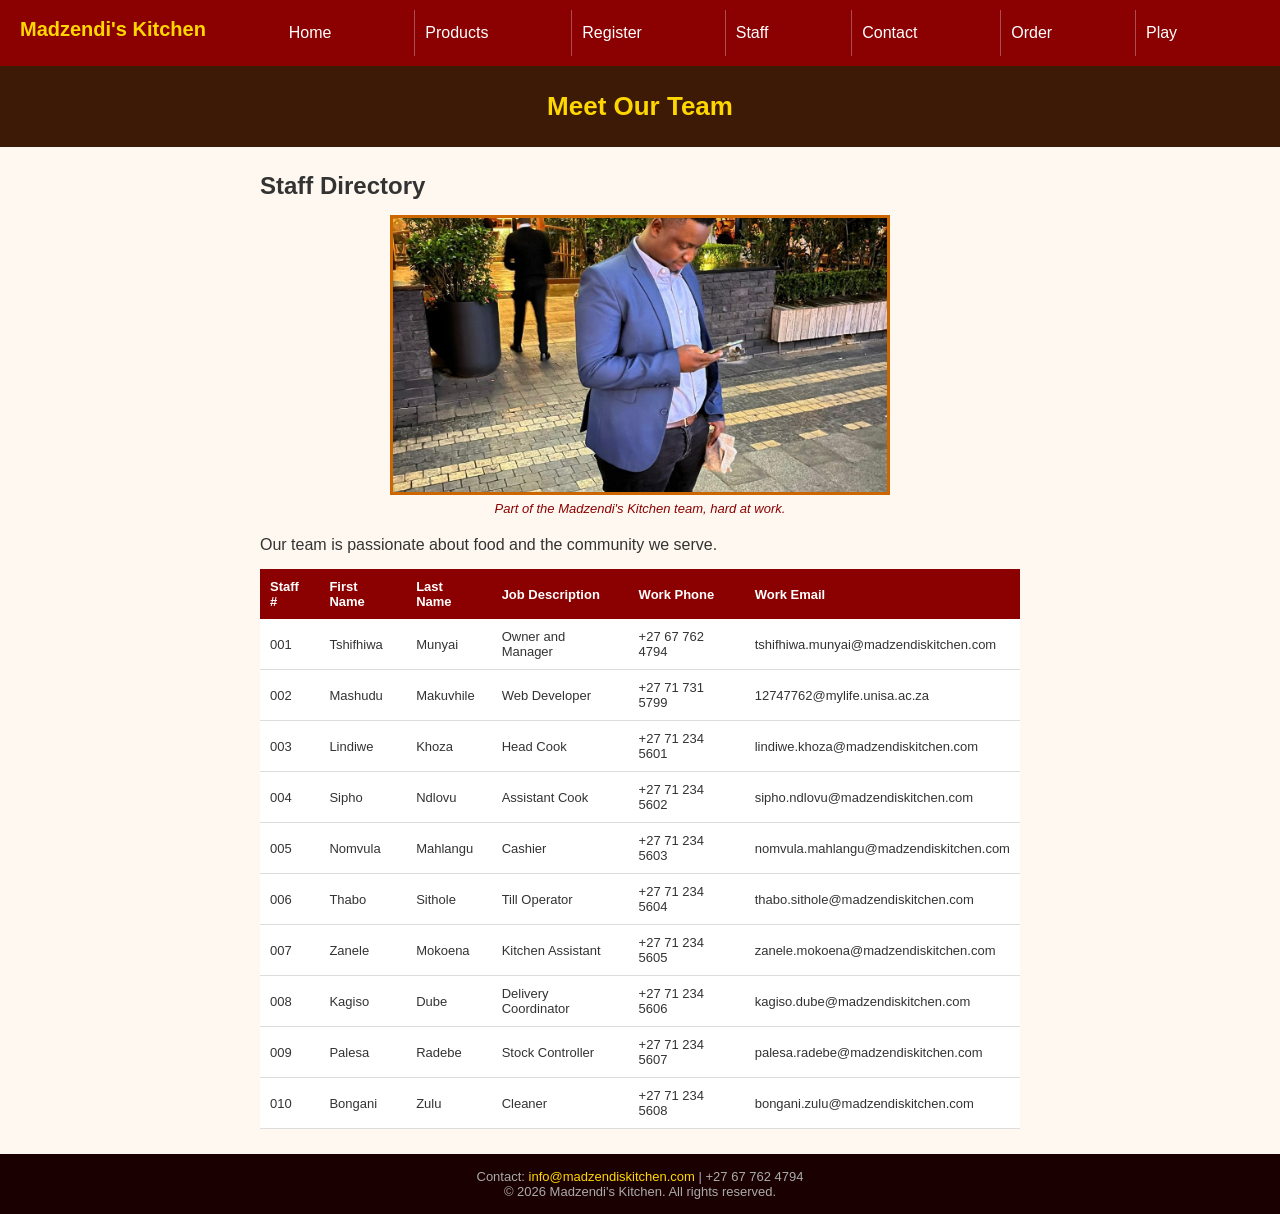
<file: staff.html>
<!DOCTYPE html>
<html lang="en">
<head>
  <meta charset="UTF-8" />
  <meta name="viewport" content="width=device-width, initial-scale=1.0" />
  <title>Staff - Madzendi's Kitchen</title>
  <link rel="icon" type="image/x-icon" href="favicon.ico" />
  <link rel="stylesheet" href="styles.css" />
</head>
<body>

<!-- ===== HEADER + NAVIGATION ===== -->
<header>
  <nav class="navbar">
    <span class="logo">Madzendi's Kitchen</span>
    <ul>
      <li><a href="index.html">Home</a></li>
      <li><a href="products.html">Products</a></li>
      <li><a href="registration.html">Register</a></li>
      <li><a href="staff.html">Staff</a></li>
      <li><a href="contact.html">Contact</a></li>
      <li><a href="order.html">Order</a></li>
      <li><a href="play.html">Play</a></li>
    </ul>
  </nav>
</header>

<!-- ===== PAGE HEADING ===== -->
<h1 class="page-heading">Meet Our Team</h1>

<!-- ===== STAFF DIRECTORY ===== -->
<div class="staff-section">
  <h2>Staff Directory</h2>

  <!-- Team photo -->
  <figure>
    <img src="images/staff2.jpg" alt="Madzendi's Kitchen team members" />
    <figcaption>Part of the Madzendi's Kitchen team, hard at work.</figcaption>
  </figure>

  <p>Our team is passionate about food and the community we serve.</p>

  <!-- Table body gets filled in by JavaScript once staff.json has loaded -->
  <table class="staff-table" id="staff-table">
    <tr>
      <th>Staff #</th>
      <th>First Name</th>
      <th>Last Name</th>
      <th>Job Description</th>
      <th>Work Phone</th>
      <th>Work Email</th>
    </tr>
    <!-- Rows are appended here by loadStaff() -->
  </table>

  <!-- Shown only if the fetch fails (e.g. page opened without a local server) -->
  <div id="staff-error">
    Could not load the staff directory. Make sure staff.html is being served
    from a local server (e.g. VS Code Live Server) and that staff.json is in
    the same folder.
  </div>
</div>

<!-- ===== FOOTER ===== -->
<footer>
  <p>Contact: <a href="mailto:info@madzendiskitchen.com">info@madzendiskitchen.com</a> | +27 67 762 4794</p>
  <p>&copy; 2026 Madzendi's Kitchen. All rights reserved.</p>
</footer>

<!-- ===== JAVASCRIPT ===== -->
<script>

  // -------------------------------------------------------
  // LOAD STAFF DIRECTORY FROM staff.json
  // Uses fetch() to read the external JSON file, then builds
  // one table row per staff member from the parsed data.
  // -------------------------------------------------------
  function loadStaff() {
    fetch("staff.json")
      .then(function (response) {
        if (!response.ok) {
          throw new Error("Network response was not ok");
        }
        return response.json();
      })
      .then(function (staffMembers) {
        buildStaffTable(staffMembers);
      })
      .catch(function (error) {
        console.error("Error loading staff.json:", error);
        document.getElementById("staff-error").style.display = "block";
      });
  }

  // -------------------------------------------------------
  // BUILD THE STAFF TABLE
  // Loops through the array of staff objects and creates a
  // table row for each one, then appends it to the table.
  // -------------------------------------------------------
  function buildStaffTable(staffMembers) {
    var table = document.getElementById("staff-table");

    for (var i = 0; i < staffMembers.length; i++) {
      var staff = staffMembers[i];

      var row = document.createElement("tr");

      row.innerHTML =
        "<td>" + staff.staffNumber + "</td>" +
        "<td>" + staff.firstName + "</td>" +
        "<td>" + staff.lastName + "</td>" +
        "<td>" + staff.jobDescription + "</td>" +
        "<td>" + staff.workPhone + "</td>" +
        "<td>" + staff.workEmail + "</td>";

      table.appendChild(row);
    }
  }

  window.onload = loadStaff;

</script>

</body>
</html>
</file>
<file: styles.css>
/* =========================================================================
   MADZENDI'S KITCHEN - PROJECT STYLESHEET (styles.css)
   This single stylesheet is shared by every page in the project.
   It is written mobile-first: the un-prefixed rules at the top of the
   file are the styles that apply to small (mobile) screens. Media
   queries further down the file progressively "layer on" changes for
   tablet, desktop, and large-desktop viewports, and for printing.
   ========================================================================= */


/* =========================================================================
   1. CSS RESET
   Removes the browser's default margin/padding so every page starts
   from the same blank canvas. figure and figcaption are included here
   because, unlike div/p/h1 etc., some browsers give them a default
   margin which was throwing off the gallery layout.
   ========================================================================= */
*,
*::before,
*::after {
  box-sizing: border-box;
}

html, body,
h1, h2, h3, h4, h5, h6,
p, ul, ol, li,
figure, figcaption {
  margin: 0;
  padding: 0;
}

body {
  font-family: Arial, sans-serif;
  background-color: #fff8f0;
  color: #333;
}

img { max-width: 100%; display: block; }

a { color: inherit; }


/* =========================================================================
   2. HEADER + NAVIGATION (MOBILE FIRST)
   On mobile the header sticks to the top of the screen so the menu is
   always reachable while scrolling a long page, and the nav links are
   stacked into a single column so they are easy to tap.
   ========================================================================= */
header {
  position: sticky;   /* sticky on mobile - removed again in the tablet query */
  top: 0;
  z-index: 100;
}

/* --- nav style rule for mobile viewports --- */
nav.navbar {
  background-color: #8B0000;
  padding: 10px 20px;
}

nav.navbar .logo {
  display: block;
  color: #FFD700;
  font-weight: bold;
  font-size: 20px;
  margin-bottom: 8px;
}

/* --- nav ul style rule for mobile viewports --- */
nav.navbar ul {
  list-style: none;
  display: flex;
  flex-direction: column;   /* stacked vertically on mobile */
}

/* --- nav li style rule for mobile viewports --- */
nav.navbar li {
  width: 100%;
  border-top: 1px solid rgba(255, 255, 255, 0.15);
}

nav.navbar li a {
  display: block;
  color: white;
  text-decoration: none;
  padding: 14px 15px;   /* raised from 10px so mobile tap targets meet the ~44-48px recommended height */
  font-size: 16px;
  min-height: 44px;
  box-sizing: border-box;
  display: flex;
  align-items: center;
}

nav.navbar li a:hover {
  background-color: #cc6600;
}


/* =========================================================================
   3. MOBILE / TABLET-DESKTOP VISIBILITY UTILITY CLASSES
   These two classes are used across the site to show content that only
   makes sense on a small screen (e.g. a "tap to call" link) and to hide
   content that only makes sense once there is more room (e.g. a bigger
   descriptive paragraph). They are the show/hide switch used throughout
   the responsive layout.
   ========================================================================= */

/* --- style rule for the mobile class: visible on phones, removed later --- */
.mobile {
  display: block;
}

/* --- style rule for the tablet-desktop class: hidden on phones, shown later --- */
.tablet-desktop {
  display: none;
}


/* =========================================================================
   4. PAGE HEADING (shared banner strip used on inner pages)
   ========================================================================= */
.page-heading {
  background-color: #3d1a06;
  color: #FFD700;
  text-align: center;
  padding: 25px 15px;
  font-size: 26px;
}

.page-heading p {
  color: white;
  font-size: 14px;
  margin-top: 8px;
}


/* =========================================================================
   5. HOME PAGE (index.html)
   ========================================================================= */

/* Hero / banner */
.banner {
  text-align: center;
  background-color: #3d1a06;
  padding: 30px 15px;
}

.banner img {
  width: 180px;
  height: 180px;
  border-radius: 50%;
  border: 5px solid #FFD700;
  margin: 0 auto;
}

.banner h1 {
  color: #FFD700;
  font-size: 26px;
  margin-top: 15px;
}

.banner p {
  color: white;
  font-size: 15px;
  max-width: 600px;
  margin: 10px auto;
}

.banner a {
  display: inline-block;
  background-color: #cc6600;
  color: white;
  padding: 14px 22px;   /* raised for a comfortable mobile tap target */
  text-decoration: none;
  margin-top: 10px;
  font-size: 15px;
}

.banner a:hover {
  background-color: #FFD700;
  color: black;
}

/* --- NEW div added to the home page: quick-info / click-to-call card ---
   This is the "essential content for a mobile user" for index.html - a
   customer on a phone can tap straight through to call the stall, with
   no scrolling required. It is hidden again once there is a full contact
   strip lower down the page (tablet-desktop viewports). */
.mobile-info {
  background-color: #fff3e0;
  border: 2px solid #cc6600;
  margin: 15px;
  padding: 18px;
  text-align: center;
}

/* --- text shadow on the heading 3 inside the mobile div --- */
.mobile-info h3 {
  color: #8B0000;
  font-size: 20px;
  text-shadow: 1px 1px 2px rgba(0, 0, 0, 0.25);
}

.mobile-info h4 a {
  color: #8B0000;
  font-size: 18px;
  text-decoration: none;
  font-weight: bold;
  display: inline-block;
  padding: 10px 8px;   /* comfortable mobile tap target around the phone number */
}

.mobile-info h4 a:hover {
  text-decoration: underline;
}

/* About section */
.about {
  padding: 25px 20px;
}

.about h2 {
  color: #8B0000;
  font-size: 24px;
}

.about p {
  font-size: 15px;
  line-height: 1.8;
  color: #333;
  margin-top: 10px;
}

/* Wraps the food photo + owner photo so they can sit side by side
   once there is enough room (see tablet media query) */
.about-photos {
  display: flex;
  flex-direction: column;
  gap: 15px;
}

.about-photos figure {
  margin: 15px 0;
}

.about-photos figure img {
  width: 100%;
  max-width: 400px;
  height: 220px;
  object-fit: cover;
  border: 3px solid #cc6600;
  margin: 0 auto;
}

.about-photos figcaption {
  text-align: center;
  font-size: 13px;
  color: #8B0000;
  font-style: italic;
  margin-top: 6px;
}

/* Gallery section, now built from figure/figcaption elements */
.gallery {
  padding: 25px 20px;
}

.gallery h2 {
  color: #8B0000;
  font-size: 24px;
  text-align: center;
}

.gallery > p {
  text-align: center;
  color: #555;
  margin-top: 6px;
}

.gallery-row {
  display: flex;
  flex-wrap: wrap;
  gap: 10px;
  margin-top: 20px;
  justify-content: center;
}

.gallery-row figure {
  width: 150px;
  cursor: pointer;
}

.gallery-row img {
  width: 150px;
  height: 120px;
  object-fit: cover;
  border: 2px solid #cc6600;
}

.gallery-row img:hover {
  border-color: #8B0000;
  opacity: 0.85;
}

.gallery-row figcaption {
  text-align: center;
  font-size: 12px;
  color: #555;
  margin-top: 4px;
}

/* Lightbox overlay */
#lightbox {
  display: none;
  position: fixed;
  top: 0;
  left: 0;
  width: 100%;
  height: 100%;
  background-color: rgba(0, 0, 0, 0.85);
  text-align: center;
  z-index: 999;
  padding-top: 40px;
}

#lightbox img {
  max-width: 80%;
  max-height: 70%;
  border: 4px solid white;
  margin: 0 auto;
}

#lightbox p {
  color: white;
  font-size: 18px;
  margin-top: 10px;
}

#lightbox button {
  background-color: #cc6600;
  color: white;
  border: none;
  padding: 8px 20px;
  font-size: 16px;
  margin: 5px;
  cursor: pointer;
}

#lightbox button:hover {
  background-color: #FFD700;
  color: black;
}

/* Contact / location strip */
.contact-strip {
  background-color: #3d1a06;
  color: white;
  text-align: center;
  padding: 25px 15px;
}

.contact-strip h3 {
  color: #FFD700;
  font-size: 20px;
}

.contact-strip p {
  font-size: 15px;
  margin: 5px 0;
}


/* =========================================================================
   6. FOOTER (shared)
   ========================================================================= */
footer {
  background-color: #1a0000;
  color: #aaa;
  text-align: center;
  padding: 15px;
  font-size: 13px;
}

footer a {
  color: #FFD700;
  text-decoration: none;
}


/* =========================================================================
   7. CONTACT PAGE (contact.html)
   Content is grouped into <section> elements: contact details, the
   embedded map, and the contact form.
   ========================================================================= */
.contact-info,
.map-section,
.contact-form {
  padding: 25px 20px;
  max-width: 800px;
  margin: 0 auto;
}

.contact-info h2,
.map-section h2,
.contact-form h2 {
  color: #8B0000;
}

.contact-info p {
  font-size: 15px;
  color: #333;
  line-height: 1.8;
}

.details-table {
  width: 100%;
  border-collapse: collapse;
  margin-top: 15px;
  background-color: white;
}

.details-table td {
  padding: 12px;
  border-bottom: 1px solid #ddd;
  font-size: 15px;
}

.details-table td:first-child {
  font-weight: bold;
  color: #8B0000;
  width: 120px;
}

/* --- embedded map: on mobile it fills the width and keeps a shorter
   height so it doesn't dominate the small screen --- */
.map-section iframe {
  width: 100%;
  height: 220px;
  border: 0;
}

.contact-form {
  background-color: white;
  border: 1px solid #ddd;
  padding: 20px;
}

.contact-form h2 {
  border-bottom: 2px solid #cc6600;
  padding-bottom: 8px;
}

label {
  display: block;
  margin-top: 15px;
  font-weight: bold;
  color: #333;
}

input[type="text"],
input[type="email"],
input[type="tel"],
input[type="password"],
input[type="number"],
select,
textarea {
  width: 100%;
  padding: 8px;
  margin-top: 5px;
  border: 1px solid #ccc;
  font-size: 14px;
}

textarea { height: 120px; resize: vertical; }

input[type="submit"] {
  background-color: #8B0000;
  color: white;
  padding: 12px 30px;
  border: none;
  font-size: 16px;
  margin-top: 15px;
  cursor: pointer;
  width: 100%;
}

input[type="submit"]:hover { background-color: #cc6600; }

#contact-success {
  display: none;
  background-color: #d4edda;
  color: #155724;
  padding: 15px;
  margin-top: 15px;
  font-size: 15px;
  border: 1px solid #c3e6cb;
}


/* =========================================================================
   8. PRODUCTS PAGE (products.html)
   The main element uses the "grid" class. It always contains three
   informational <article> elements plus an <aside>, in addition to the
   ordering table below.
   ========================================================================= */
main.grid {
  padding: 25px 20px;
}

/* --- promo div with the id attribute, used for the tablet gradient --- */
#promo-banner {
  background-color: #8B0000;
  color: white;
  text-align: center;
  padding: 18px;
  margin-bottom: 20px;
  font-size: 15px;
}

.article-group {
  display: flex;
  flex-direction: column;
  gap: 15px;
}

/* --- padding on the article elements --- */
main.grid article {
  background-color: white;
  border: 1px solid #ddd;
  padding: 18px;
}

/* --- center-align the heading 3 inside each article --- */
main.grid article h3 {
  color: #8B0000;
  text-align: center;
}

/* --- center-align the image inside each article --- */
main.grid article img {
  margin: 10px auto;
  width: 160px;
  height: 120px;
  object-fit: cover;
}

/* --- background colour on just the second article --- */
main.grid article:nth-of-type(2) {
  background-color: #fff3e0;
}

/* --- left margin on the unordered lists inside the article elements --- */
main.grid article ul {
  margin-left: 20px;
  font-size: 14px;
  color: #555;
}

/* --- style rule for the aside element --- */
main.grid aside {
  background-color: #3d1a06;
  color: #FFD700;
  padding: 18px;
  margin-top: 15px;
  font-size: 14px;
  text-align: center;
}

.menu {
  background-color: #f5e6cc;
  padding: 25px 20px;
  margin-top: 20px;
}

.menu h2 { color: #8B0000; font-size: 22px; text-align: center; }
.menu > p.instructions { text-align: center; color: #555; font-size: 13px; margin-top: 5px; }

.menu table { width: 100%; border-collapse: collapse; margin-top: 20px; background-color: white; }
.menu table th { background-color: #8B0000; color: white; padding: 10px; text-align: left; font-size: 13px; }
.menu table td { padding: 14px 12px; border-bottom: 1px solid #ddd; font-size: 13px; vertical-align: middle; }
.menu table td img { width: 60px; height: 45px; object-fit: cover; }
.menu table tr:hover { background-color: #fff3e0; }

.qty-input { width: 64px; padding: 12px 6px; font-size: 14px; min-height: 44px; box-sizing: border-box; }
.extra-label { font-size: 12px; color: #8B0000; font-weight: bold; display: inline-flex; align-items: center; min-height: 44px; padding: 6px 0; }
.select-cell { text-align: center; padding: 14px 10px; }
.select-label { display: inline-flex; align-items: center; justify-content: center; padding: 10px; cursor: pointer; }
.select-cell input[type="checkbox"],
.extra-checkbox { width: 32px; height: 32px; margin-right: 6px; vertical-align: middle; }

.order-btn-form {
  display: block;
  width: fit-content;
  margin: 25px auto 5px;
  background-color: #cc6600;
  color: white;
  padding: 16px 25px;
  border: none;
  font-size: 15px;
  cursor: pointer;
}

.order-btn-form:hover { background-color: #FFD700; color: black; }


/* =========================================================================
   9. OTHER SHARED PAGE PATTERNS (staff / register / order / receipt / play)
   ========================================================================= */
.staff-table { width: 100%; border-collapse: collapse; margin-top: 15px; background-color: white; }
.staff-table th { background-color: #8B0000; color: white; padding: 10px; text-align: left; font-size: 13px; }
.staff-table td { padding: 10px; border-bottom: 1px solid #ddd; font-size: 13px; color: #333; }
.staff-table tr:hover { background-color: #fff3e0; }

.staff-section, .game-section, .receipt-section, .order-section, .form-container {
  padding: 25px 20px;
  max-width: 800px;
  margin: 0 auto;
}

/* Team photo at the top of the staff directory */
.staff-section figure {
  text-align: center;
  margin: 15px 0 20px;
}

.staff-section figure img {
  width: 100%;
  max-width: 500px;
  height: 280px;
  object-fit: cover;
  border: 3px solid #cc6600;
  margin: 0 auto;
}

.staff-section figcaption {
  font-size: 13px;
  color: #8B0000;
  font-style: italic;
  margin-top: 6px;
}

#staff-error {
  display: none;
  background-color: #fff3cd;
  border: 1px solid #ffc107;
  color: #856404;
  padding: 15px;
  margin-top: 15px;
  font-size: 14px;
}

.form-container {
  background-color: white;
  border: 1px solid #ddd;
  padding: 20px;
}

.form-container h2 { color: #8B0000; border-bottom: 2px solid #cc6600; padding-bottom: 8px; }
.section-title { background-color: #8B0000; color: white; padding: 8px 12px; margin-top: 20px; font-size: 14px; }
.phone-row { display: flex; gap: 6px; margin-top: 5px; }
.phone-prefix { padding: 8px; background: #eee; border: 1px solid #ccc; font-size: 14px; text-align: center; font-weight: bold; flex-shrink: 0; }
.phone-row input { margin-top: 0; flex: 1; }
.expiry-row { display: flex; gap: 10px; margin-top: 5px; }
.radio-group div { margin-top: 6px; }
.radio-group label { font-weight: normal; display: inline; margin-left: 4px; }
.error { color: red; font-size: 12px; display: block; margin-top: 3px; }
#success-msg { display: none; background-color: #d4edda; color: #155724; padding: 20px; margin-top: 15px; text-align: center; font-size: 15px; border: 1px solid #c3e6cb; }

.game-section h2 { color: #8B0000; font-size: 22px; text-align: center; }
.game-section > p { color: #555; font-size: 14px; text-align: center; }
.ingredients-grid { display: flex; flex-wrap: wrap; justify-content: center; gap: 12px; margin-top: 20px; }
.ingredient-box { background-color: white; border: 2px solid #ddd; padding: 10px; width: 140px; text-align: center; cursor: pointer; }
.ingredient-box img { width: 110px; height: 85px; object-fit: cover; margin: 0 auto 8px auto; }
.ingredient-box label { font-size: 13px; font-weight: bold; color: #333; }
.ingredient-box.selected { border-color: #8B0000; background-color: #fff3e0; }
.btn-build, .btn-confirm { background-color: #8B0000; color: white; padding: 12px 25px; border: none; font-size: 16px; cursor: pointer; margin-top: 20px; }
.btn-build:hover, .btn-confirm:hover { background-color: #cc6600; }
.btn-reset, .btn-clear { background-color: #555; color: white; padding: 12px 25px; border: none; font-size: 16px; cursor: pointer; margin-top: 10px; margin-left: 8px; }
.btn-reset:hover, .btn-clear:hover { background-color: #333; }
.kota-preview { margin-top: 25px; background-color: white; border: 2px solid #cc6600; padding: 18px; display: none; }
.kota-preview img { width: 100%; max-width: 280px; height: 200px; object-fit: cover; border: 3px solid #8B0000; margin-top: 10px; }
.kota-preview .price { font-size: 18px; color: #8B0000; font-weight: bold; margin-top: 8px; }

#receipt, .info-box { background-color: white; border: 2px solid #8B0000; padding: 20px; margin-top: 20px; }
#receipt h2 { color: #8B0000; text-align: center; }
#receipt strong, .info-box strong { color: #8B0000; }
.thank-you { text-align: center; font-size: 20px; color: #8B0000; font-weight: bold; margin-top: 15px; }
.warning-box { background-color: #fff3cd; border: 1px solid #ffc107; padding: 15px; margin-top: 15px; color: #856404; font-size: 13px; }
.home-btn { display: block; width: fit-content; margin: 20px auto 0; background-color: #cc6600; color: white; padding: 14px 22px; text-decoration: none; font-size: 14px; }
.home-btn:hover { background-color: #FFD700; color: black; }

.order-section table { width: 100%; border-collapse: collapse; background-color: white; margin-top: 15px; }
.order-section th { background-color: #8B0000; color: white; padding: 10px; text-align: left; font-size: 13px; }
.order-section td { padding: 10px; border-bottom: 1px solid #ddd; font-size: 13px; }
.total-row td { font-weight: bold; background-color: #fff3e0; color: #8B0000; }
.extra-note { display: block; font-size: 11px; color: #cc6600; font-weight: bold; margin-top: 3px; }
.not-selected-row { display: none; }


/* =========================================================================
   10. TABLET MEDIA QUERY
   Viewport width chosen: 600px and up covers small/large tablets (and
   phones held sideways) without waiting for a full desktop width.
   ========================================================================= */
@media screen and (min-width: 600px) {

  /* --- remove the sticky header again once there's more screen room --- */
  header {
    position: static;
  }

  /* --- show / hide content that only makes sense past mobile --- */
  .mobile {
    display: none;
  }

  .tablet-desktop {
    display: block;
  }

  /* --- nav links: single horizontal line, with a border between each link --- */
  nav.navbar {
    display: flex;
    align-items: center;
    justify-content: space-between;
  }

  nav.navbar ul {
    display: flex;
    flex-direction: row;
  }

  nav.navbar li {
    width: auto;
    border-top: none;
    border-left: 1px solid rgba(255, 255, 255, 0.3);
  }

  nav.navbar li:first-child {
    border-left: none;
  }

  /* --- new selector: unordered lists inside main content get margin --- */
  main ul {
    margin-bottom: 15px;
    margin-left: 15px;
  }

  /* --- embedded map goes back to its normal (larger) default size --- */
  .map-section iframe {
    width: 600px;
    height: 350px;
  }

  /* --- linear gradient on the promo div, using its id --- */
  #promo-banner {
    background: linear-gradient(to right, #8B0000, #cc6600);
  }

  /* --- CSS grid / multi-column layout for the tablet viewport --- */
  .gallery-row {
    display: grid;
    grid-template-columns: repeat(3, 1fr);
    justify-items: center;
  }

  .article-group {
    display: grid;
    grid-template-columns: repeat(2, 1fr);
  }

  main.grid aside {
    grid-column: 1 / -1;
  }

  /* Food photo + owner photo sit side by side once there's room */
  .about-photos {
    flex-direction: row;
  }

  .about-photos figure {
    flex: 1;
    margin: 15px 0;
  }
}


/* =========================================================================
   11. DESKTOP MEDIA QUERY
   Viewport width chosen: 1024px and up is the conventional laptop/
   desktop breakpoint used throughout this project.
   ========================================================================= */
@media screen and (min-width: 1024px) {

  /* --- header element styling for desktop --- */
  header {
    display: flex;
    align-items: center;
    background-color: #8B0000;
  }

  /* --- nav becomes one unified bar to the right of the header, ---
     --- with the links evenly distributed across the space ---     */
  nav.navbar {
    flex: 1;
    justify-content: flex-end;
    background-color: transparent;
  }

  nav.navbar ul {
    flex: 1;
    justify-content: space-evenly;
  }

  nav.navbar li a {
    padding: 14px 10px;
  }

  /* --- hover state for nav links on desktop --- */
  nav.navbar li a:hover {
    background-color: #cc6600;
    color: #FFD700;
  }

  /* --- main element styling for desktop --- */
  main {
    max-width: 1100px;
    margin: 0 auto;
  }

  /* --- heading elements inside main, desktop --- */
  main h1, main h2, main h3 {
    font-size: 2em;
  }

  /* --- multi-column layout for the desktop viewport --- */
  main.grid .article-group {
    grid-template-columns: repeat(3, 1fr);
  }

  /* --- article headings get bigger again at desktop size --- */
  main.grid article h3 {
    font-size: 1.4em;
  }

  main.grid aside {
    grid-column: 1 / -1;
  }

  .about {
    max-width: 1100px;
    margin: 0 auto;
  }

  .banner img {
    width: 220px;
    height: 220px;
  }

  /* --- style the new home page classes for the desktop viewport --- */
  .mobile-info {
    max-width: 500px;
    margin: 15px auto;
  }
}


/* =========================================================================
   12. LARGE DESKTOP MEDIA QUERY
   ========================================================================= */
@media screen and (min-width: 1440px) {
  main {
    max-width: 1300px;
  }

  .banner h1 {
    font-size: 40px;
  }

  main.grid .article-group {
    gap: 25px;
  }

  .gallery-row {
    grid-template-columns: repeat(4, 1fr);
  }
}


/* =========================================================================
   13. PRINT MEDIA QUERY
   Removes anything that doesn't make sense on paper (navigation,
   footer, the lightbox overlay, form buttons) so a printed page just
   shows the useful content.
   ========================================================================= */
@media print {
  header,
  footer,
  #lightbox,
  .order-btn-form,
  input[type="submit"],
  .btn-build,
  .btn-reset,
  .btn-confirm,
  .btn-clear {
    display: none;
  }

  body {
    background: white;
    color: black;
  }

  main.grid article,
  .contact-form,
  #receipt {
    border: 1px solid black;
  }
}
</file>
